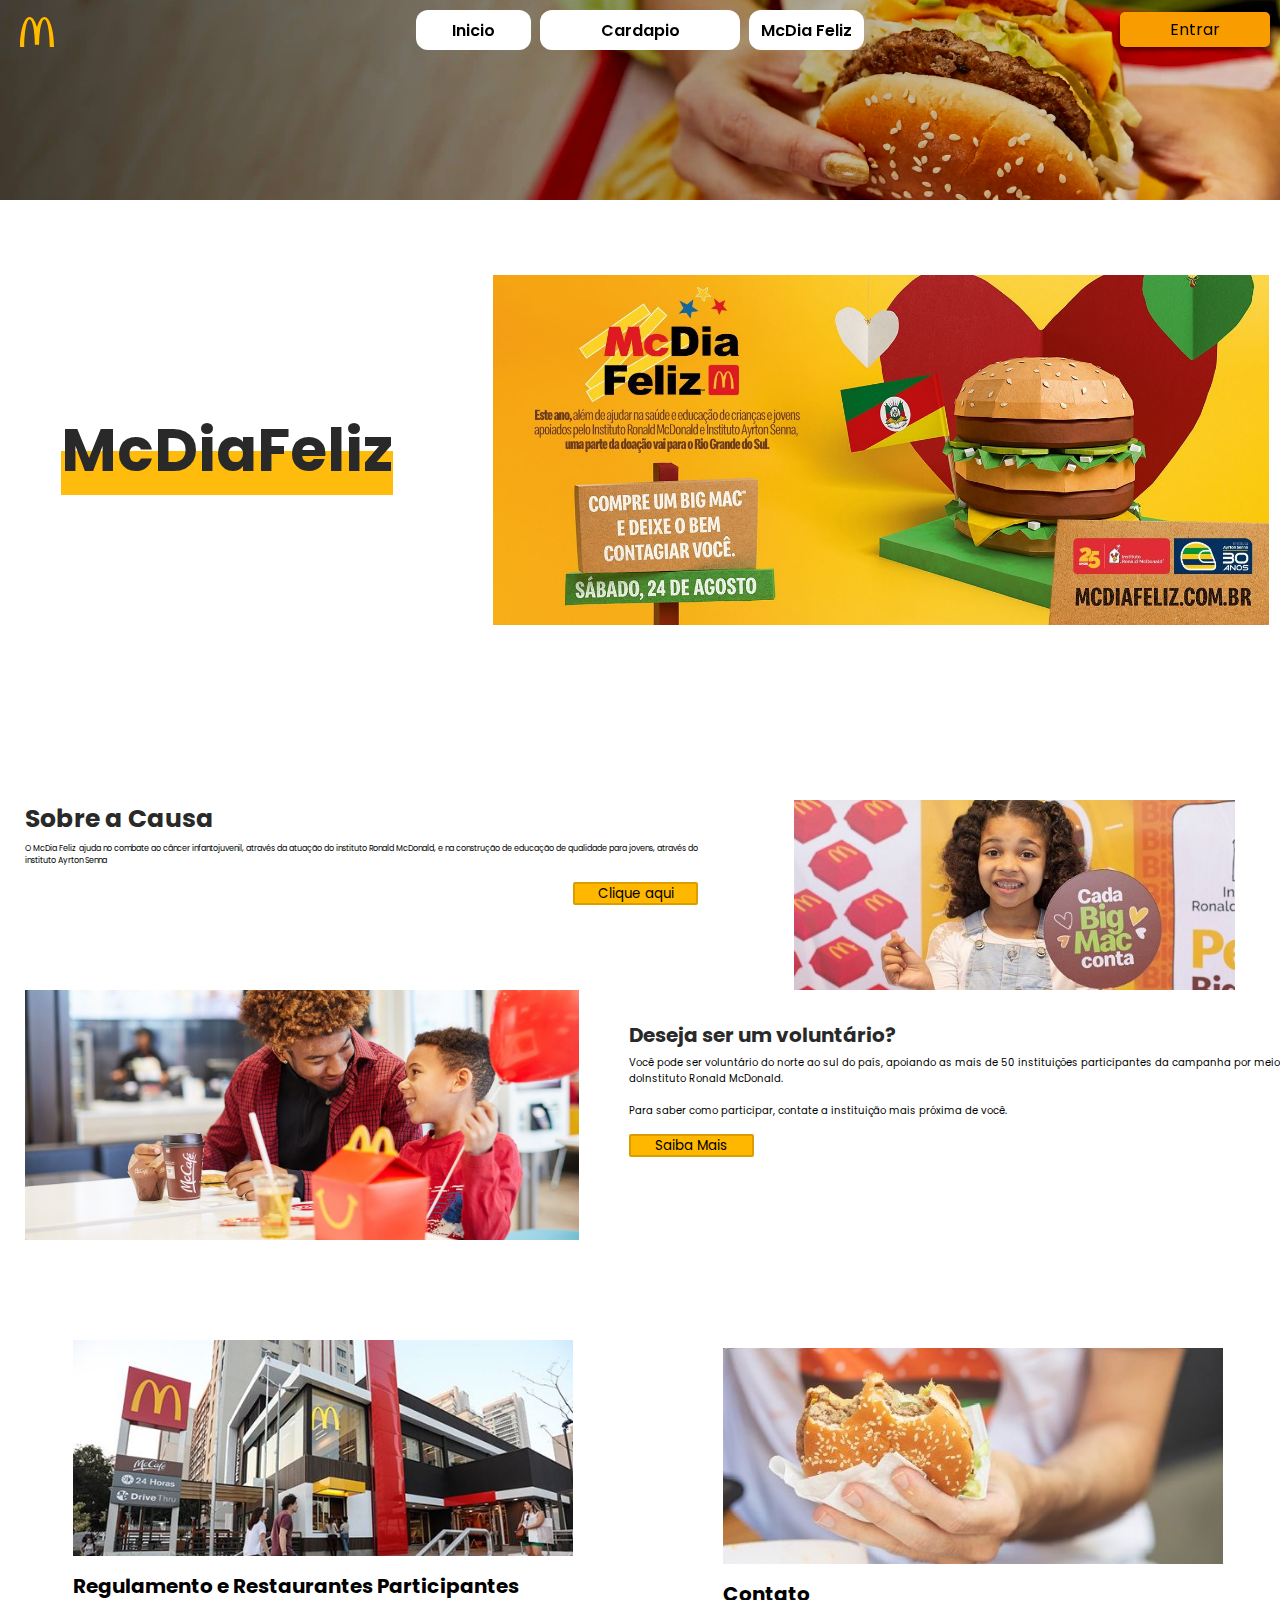
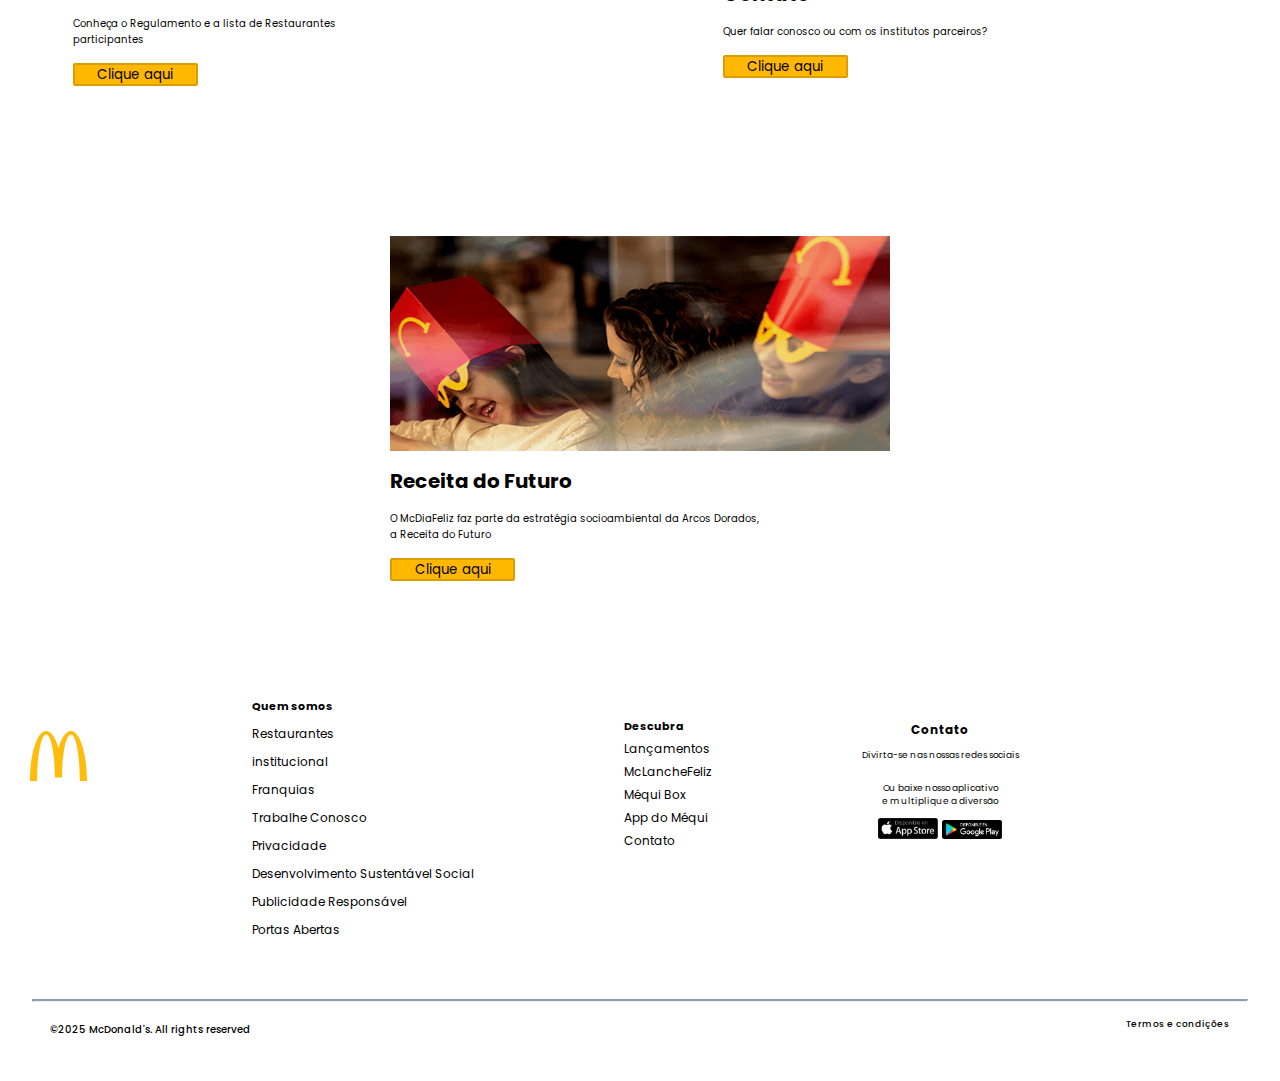
<file: McDiafeliz.html>
<!DOCTYPE html>
<html lang="pt-br">
<head>
    <meta charset="UTF-8">
    <meta name="viewport" content="width=device-width, initial-scale=1.0">
    <title>McDia Feliz</title>
    <link rel="stylesheet" href="css/global.css">
    <link rel="stylesheet" href="css/header.css">
    <link rel="stylesheet" href="css/main.css">
    <link rel="stylesheet" href="css/footer.css">
    <link rel="stylesheet" href="css/media-query.css">
    <link rel="shortcut icon" href="mcdonalds.ico" type="image/x-icon">
</head>
<body>
    <header class="head-mcdayhappy">
        <nav>
            <a href="index.html">Inicio</a>
            <a href="cardapio/Sobremesa.html" class="important-link">Cardapio</a>
            <a href="McDiafeliz.html" class="start-focus">McDia Feliz</a>
        </nav>
            <section class="account">
                <a href="login.html">Entrar</a>
            </section>
            <section class="menu-nav">
                <img src="img/48px_86952f326f.svg" alt="McDonalds-log">
            </section>
    </header>
<main class="main-mcdayhappy">
    <section class="box-marketing">
        <h1>McDiaFeliz</h1>
        <img src="img/McDiaFeliz/banner1.jpg" alt="img-bannnerMarketing1">
    </section>
        <section class="info-McdayHappy">
            <div class="box-info">
                    <h2>Sobre a Causa</h2>
                    <p>O McDia Feliz ajuda no combate ao câncer infantojuvenil, através da atuação do  instituto Ronald McDonald, e na construção de educação de qualidade para jovens, através do <br> instituto Ayrton Senna</p>
                    <button>Clique aqui</button>
                </div>
                <img src="img/McDiaFeliz/banner2.jpg" alt="img-bannerMcDiaFeliz">
        </section>

            <section class="willing-voluntary">
                <img src="img/McDiaFeliz/banner3.jpg" alt="img-bannerMcdiafelizvoluntary">
                <div class="box-info2">
                    <h2>Deseja ser um voluntário?</h2>
                    <p>Você pode ser voluntário do norte ao sul do país, apoiando as mais de 50 instituições participantes da campanha
                    por meio doInstituto Ronald McDonald.
                    <br><br>
                    Para saber como participar, contate a instituição mais próxima de você.</p>
                    <button>Saiba Mais</button>
                </div>
            </section>
            <section class="info-McdayHappy-moba">
                <div class="box-info">
                    <h2>Sobre a Causa</h2>
                    <p>O McDia Feliz ajuda no combate ao câncer infantojuvenil, através da atuação do <br> instituto Ronald McDonald, e na construção de educação de qualidade para jovens, através do <br> instituto Ayrton Senna</p>
                    <button>Clique aqui</button>
                </div>
                    <img src="img/McDiaFeliz/banner2.jpg" alt="img-bannerMcDiaFeliz">
            </section>

            <section class="willing-voluntary-moba">
                <div class="box-info2">
                <h2>Deseja ser um voluntário?</h2>
                <p>Você pode ser voluntário do norte ao sul do país, apoiando as mais de 50 instituições participantes da campanha
                    por meio do Instituto Ronald McDonald.
                    <br>
                    Para saber como participar, contate a instituição mais próxima de você.</p>
                <button>Saiba Mais</button>
                </div>
                <img src="img/McDiaFeliz/banner3.jpg" alt="img-bannerMcdiafelizvoluntary">
            </section>
        <section class="general-information">
           <div class="box-geral1">
                <img src="img/McDiaFeliz/Esquerda_Desk_66ed8e84bf_b04415b941.jpg" alt="">
                <h2>Regulamento e Restaurantes Participantes</h2>
                <p>Conheça o Regulamento e a lista de Restaurantes <br>
                participantes</p>
                <button>Clique aqui</button>
           </div>
           <div class="box-geral2">
                <img src="img/McDiaFeliz/contato.jpg" alt="img-contatobanner">
                <h2>Contato</h2>
                <p>Quer falar conosco ou com os institutos parceiros?</p>
                <button>Clique aqui</button>
           </div>
           <div class="box-geral3">
                <img src="img/McDiaFeliz/receita do futuro.png" alt="img-futurecard">
                <h2>Receita do Futuro</h2>
                <p>O McDiaFeliz faz parte da estratégia socioambiental da Arcos Dorados, <br> a Receita do Futuro</p>
                <button>Clique aqui</button>
           </div> 
        </section>
    </section>
</main>
<footer>
    <img src="img/48px_86952f326f.svg" alt="img">
<div class="info-footer">
         <div class="box1">
             <h2>Quem somos</h2>
                         <a href="#">Restaurantes</a>
                         <a href="#">institucional</a>
                         <a href="#">Franquias</a>
                         <a href="#">Trabalhe Conosco</a>
                         <a href="#">Privacidade</a>
                         <a href="#">Desenvolvimento Sustentável Social</a>
                         <a href="#">Publicidade Responsável</a>
                         <a href="#">Portas Abertas</a>
         </div>
            <div class="box2">
                <h2>Descubra</h2>
                         <a href="#">Lançamentos</a>
                         <a href="#">McLancheFeliz</a>
                         <a href="#">Méqui Box</a>
                         <a href="#">App do Méqui</a>
                         <a href="#">Contato</a>
               
            </div>
            <div class="box3">
                <h2>Contato</h2>
                <p>Divirta-se nas nossas redes sociais</p>
                <div class="items-box3">
                    <i class="fa-brands fa-instagram"></i>
                    <i class="fa-brands fa-facebook"></i>
                    <i class="fa-brands fa-youtube"></i>
                    <i class="fa-brands fa-square-x-twitter"></i>
                </div>
                <p>Ou baixe nosso aplicativo <br> e  multiplique a diversão</p>
                <div class="item-img">
                    <img src="img/app_store_3x_d293084ca1_1e913036d8.webp" alt="img store">
                    <img src="img/disponible_google_play_3x_c977cae3bc_626cd76465.webp" alt="img store">
                </div>
            </div>
</div>
<hr>
<p>©2025 McDonald's. All rights reserved</p>
<div class="links-diret">
    <a href="#">Termos e condições</a>
</div>
</footer>
</body>
</html>
</file>
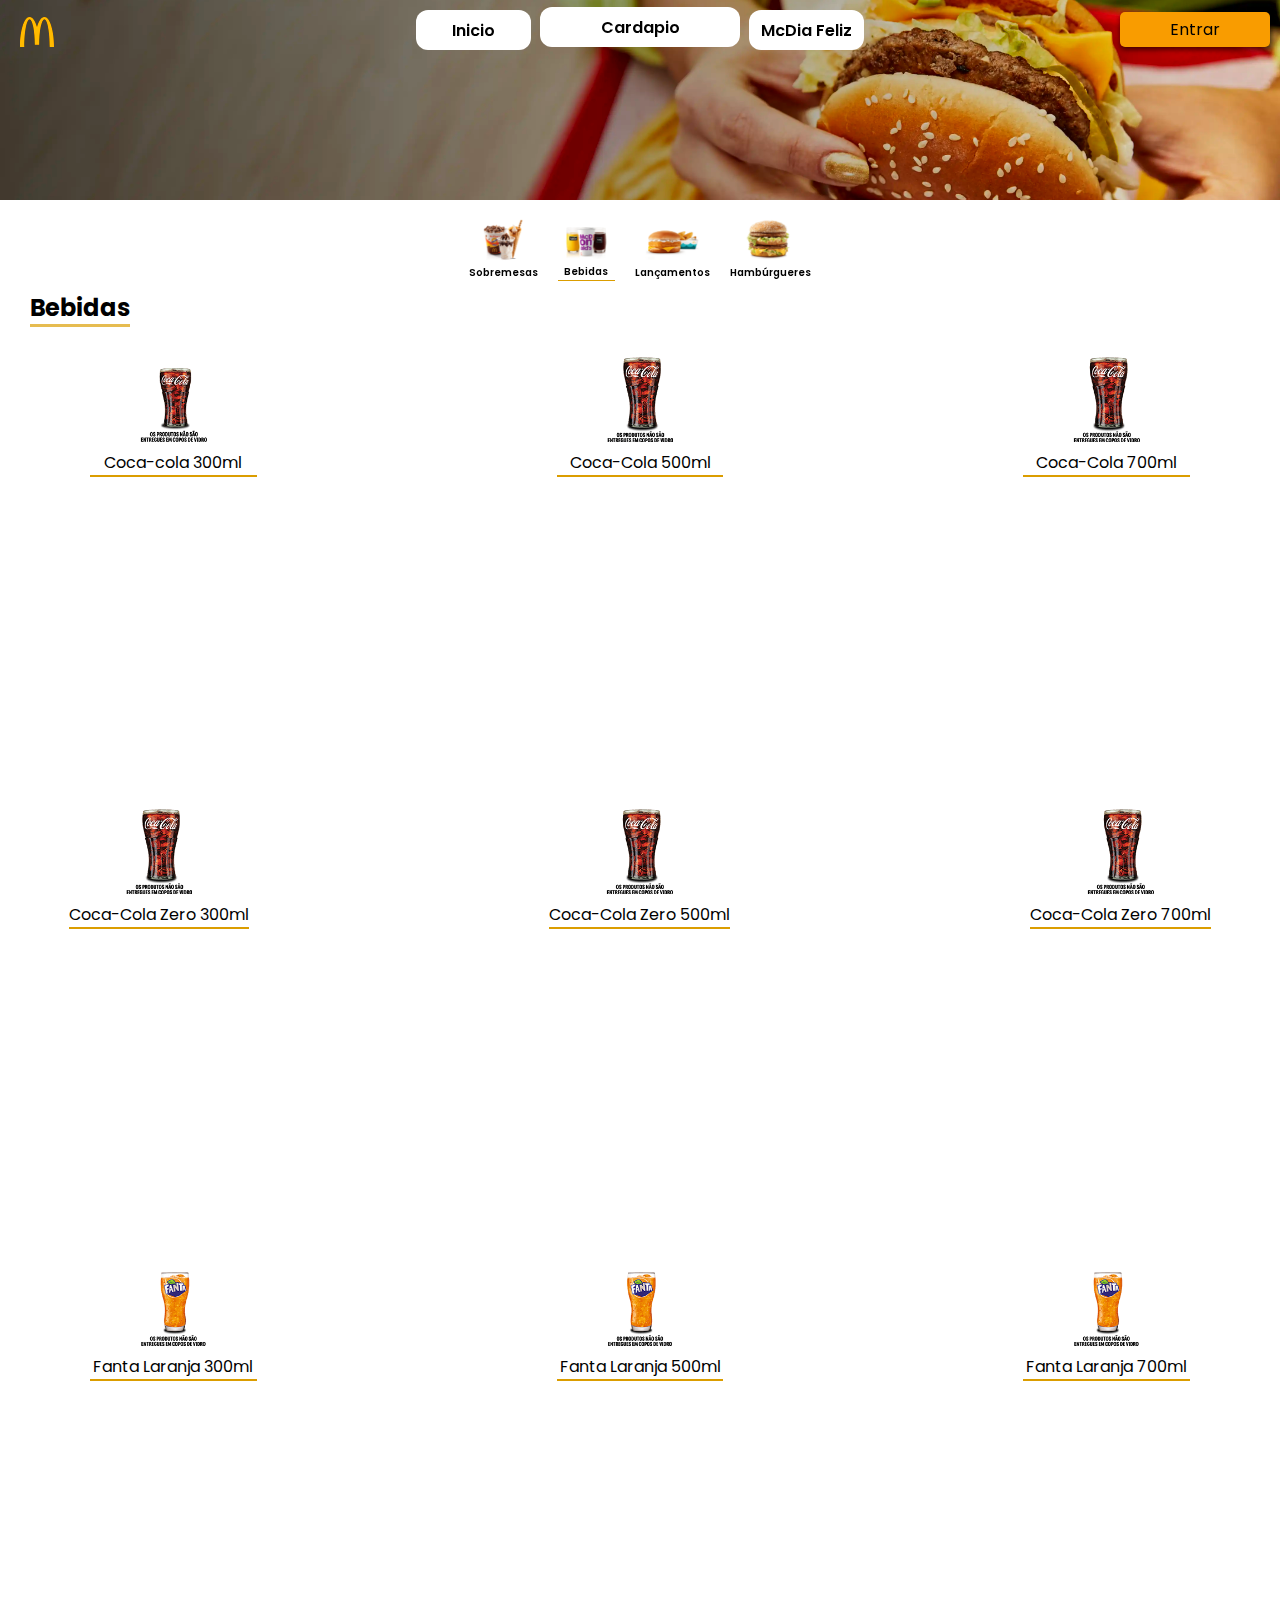
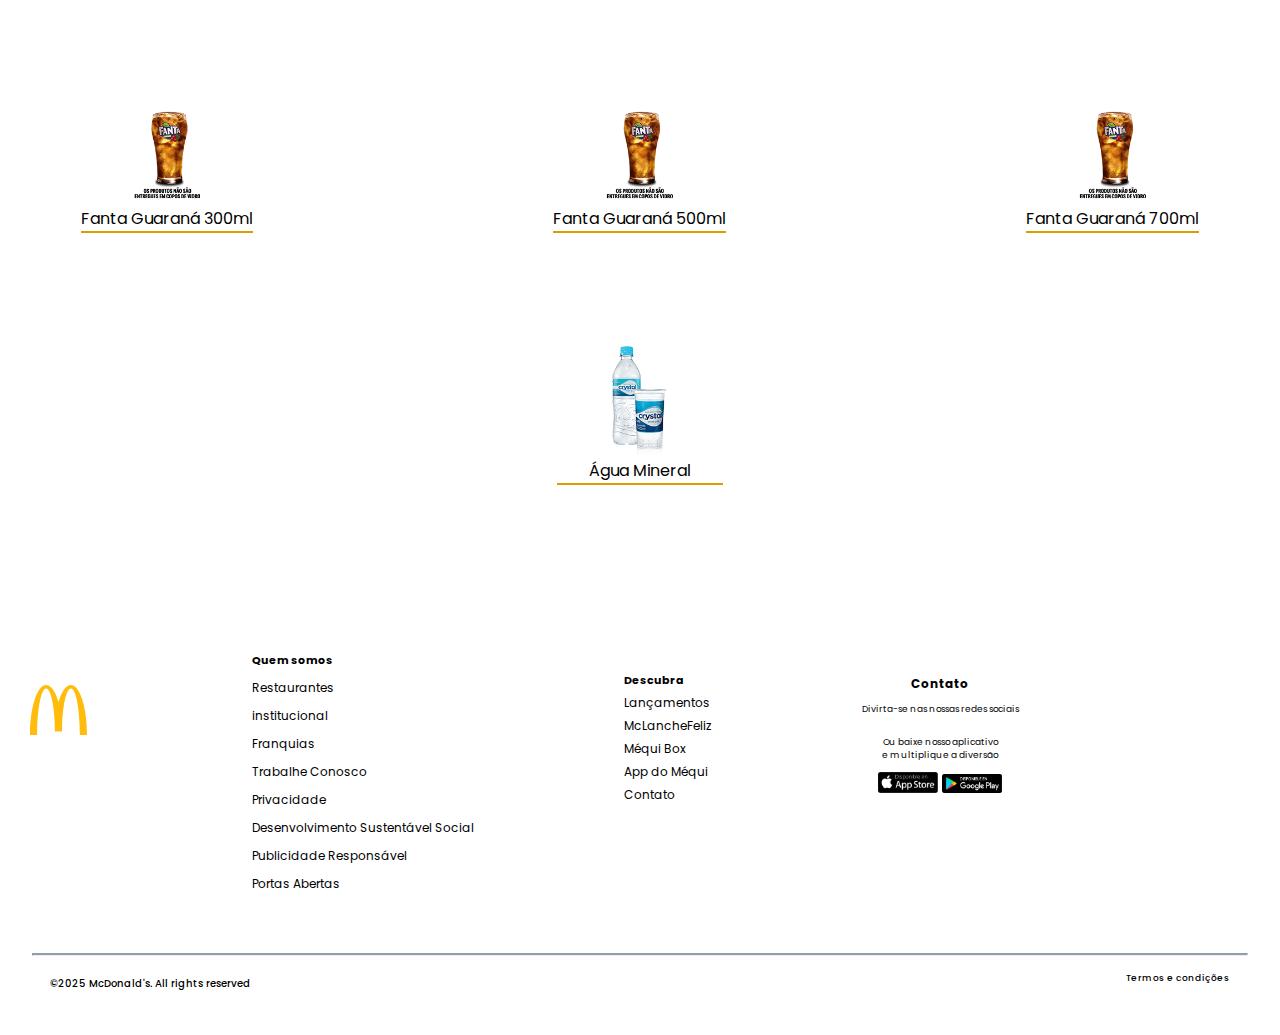
<file: cardapio/bebidas.html>
<!DOCTYPE html>
<html lang="pt-br">
<head>
    <meta charset="UTF-8">
    <meta name="viewport" content="width=device-width, initial-scale=1.0">
    <title>Bebidas</title>
    <link rel="stylesheet" href="../css/global.css">
    <link rel="stylesheet" href="../css/header.css">
    <link rel="stylesheet" href="../css/main.css">
    <link rel="stylesheet" href="../css/footer.css">
    <link rel="stylesheet" href="../css/media-query.css">
    <link rel="shortcut icon" href="../mcdonalds.ico" type="image/x-icon">
</head>
<body>
    <header class="head-cardapio">
        <nav>
            <a href="../index.html">Inicio</a>
            <a href="Sobremesa.html" class="important-link">Cardapio</a>
            <a href="../McDiafeliz.html">McDia Feliz</a>
        </nav>
            <section class="account">
                <a href="../login.html">Entrar</a>
            </section>
            <section class="menu-nav">
                <img src="../img/48px_86952f326f.svg" alt="McDonalds-log">
            </section>
    </header>
        <main class="main-drinks">
                <div class="menu-card">
                    <div class="box-card1">
                        <a href="Sobremesa.html">
                            <img src="../img/cardapio-icon-sobremesa.png" alt="icon-sobremesa">
                        </a>
                        <a href="Sobremesa.html">Sobremesas</a>
                    </div>
                    <div class="box-card2">
                        <a href="bebidas.html">
                            <img src="../img/cardapio-icon-bebidas.png" alt="icon-bebidas">
                        </a>
                        <a href="bebidas.html">Bebidas</a>
                    </div>
                    <div class="box-card3">
                        <a href="lançamentos.html">
                            <img src="../img/cardapio-icon-lançamento.png" alt="Icon-Lançamentos">
                        </a>
                        <a href="lançamentos.html">Lançamentos</a>
                    </div>
                    <div class="box-card4">
                        <a href="Hambúrgueres.html">
                            <img src="../img/cardapio-icon-sanduiches.png" alt="icon-hamburguer">
                        </a>
                        <a href="Hambúrgueres.html">Hambúrgueres</a>
                        </div>
                </div>
        <section>
            <h2>Bebidas</h2>
            <div class="drink-card">
               <div class="box-drinks1">
                <img src="../img/bebidas/Coca-Cola 300ml.png" alt="img-CocaCola300ml">
                <p>Coca-cola 300ml</p>
               </div>
               <div class="box-drinks2">
                <img src="../img/bebidas/Coca-Cola 500ml.png" alt="img-CocaCola500ml">
                <p>Coca-Cola 500ml</p>
               </div>
               <div class="box-drinks3">
                <img src="../img/bebidas/Coca-Cola 700ml.png" alt="img-Cocacola700ml">
                <p>Coca-Cola 700ml</p>
               </div>
               <div class="box-drinks4">
                <img src="../img/bebidas/Coca-Cola Zero 300ml.png" alt="img-CocaColaZero300ml">
                <p>Coca-Cola Zero 300ml</p>
               </div>
               <div class="box-drinks5">
                <img src="../img/bebidas/Coca-Cola Zero 500ml.png" alt="img-CocaColaZero500ml">
                <p>Coca-Cola Zero 500ml</p>
               </div>
               <div class="box-drinks6">
                <img src="../img/bebidas/Coca-Cola Zero 700ml.png" alt="img-CocaColaZero700ml">
                <p>Coca-Cola Zero 700ml</p>
               </div>
               <div class="box-drinks7">
                <img src="../img/bebidas/Fanta Laranja 300ml.png" alt="img-FantaLaranja300ml">
                <p>Fanta Laranja 300ml</p>
               </div>
               <div class="box-drinks8">
                <img src="../img/bebidas/Fanta Laranja 500ml.png" alt="img-FantaLaranja500ml">
                <p>Fanta Laranja 500ml</p>
               </div>
               <div class="box-drinks9">
                <img src="../img/bebidas/Fanta Laranja 700ml.png" alt="img-FantaLaranja700ml">
                <p>Fanta Laranja 700ml</p>
               </div>
               <div class="box-drinks10">
                <img src="../img/bebidas/Fanta Guaraná 300ml.png" alt="img-FantaGuarana300ml">
                <p>Fanta Guaraná 300ml</p>
               </div>
               <div class="box-drinks11">
                <img src="../img/bebidas/Fanta Guaraná 500ml.png" alt="img-FantaGuarana500ml">
                <p>Fanta Guaraná 500ml</p>
               </div>
               <div class="box-drinks12">
                <img src="../img/bebidas/Fanta Guaraná 700ml.png" alt="img-FantaGuarana700ml">
                <p>Fanta Guaraná 700ml</p>
               </div>
               <div class="box-drinks13">
                <img src="../img/bebidas/Água Mineral.png" alt="img-águaMineral">
                <p>Água Mineral</p>
               </div> 
            </div>
        </section> 
</main>
<footer>
    <img src="../img/48px_86952f326f.svg" alt="img">
<div class="info-footer">
         <div class="box1">
             <h2>Quem somos</h2>
                         <a href="#">Restaurantes</a>
                         <a href="#">institucional</a>
                         <a href="#">Franquias</a>
                         <a href="#">Trabalhe Conosco</a>
                         <a href="#">Privacidade</a>
                         <a href="#">Desenvolvimento Sustentável Social</a>
                         <a href="#">Publicidade Responsável</a>
                         <a href="#">Portas Abertas</a>
         </div>
            <div class="box2">
                <h2>Descubra</h2>
                         <a href="#">Lançamentos</a>
                         <a href="#">McLancheFeliz</a>
                         <a href="#">Méqui Box</a>
                         <a href="#">App do Méqui</a>
                         <a href="#">Contato</a>
               
            </div>
            <div class="box3">
                <h2>Contato</h2>
                <p>Divirta-se nas nossas redes sociais</p>
                <div class="items-box3">
                    <i class="fa-brands fa-instagram"></i>
                    <i class="fa-brands fa-facebook"></i>
                    <i class="fa-brands fa-youtube"></i>
                    <i class="fa-brands fa-square-x-twitter"></i>
                </div>
                <p>Ou baixe nosso aplicativo <br> e  multiplique a diversão</p>
                <div class="item-img">
                    <img src="../img/app_store_3x_d293084ca1_1e913036d8.webp" alt="img store">
                    <img src="../img/disponible_google_play_3x_c977cae3bc_626cd76465.webp" alt="img store">
                </div>
            </div>
</div>
<hr>
<p>©2025 McDonald's. All rights reserved</p>
<div class="links-diret">
    <a href="#">Termos e condições</a>
</div>
</footer>
</body>
</html>
</file>
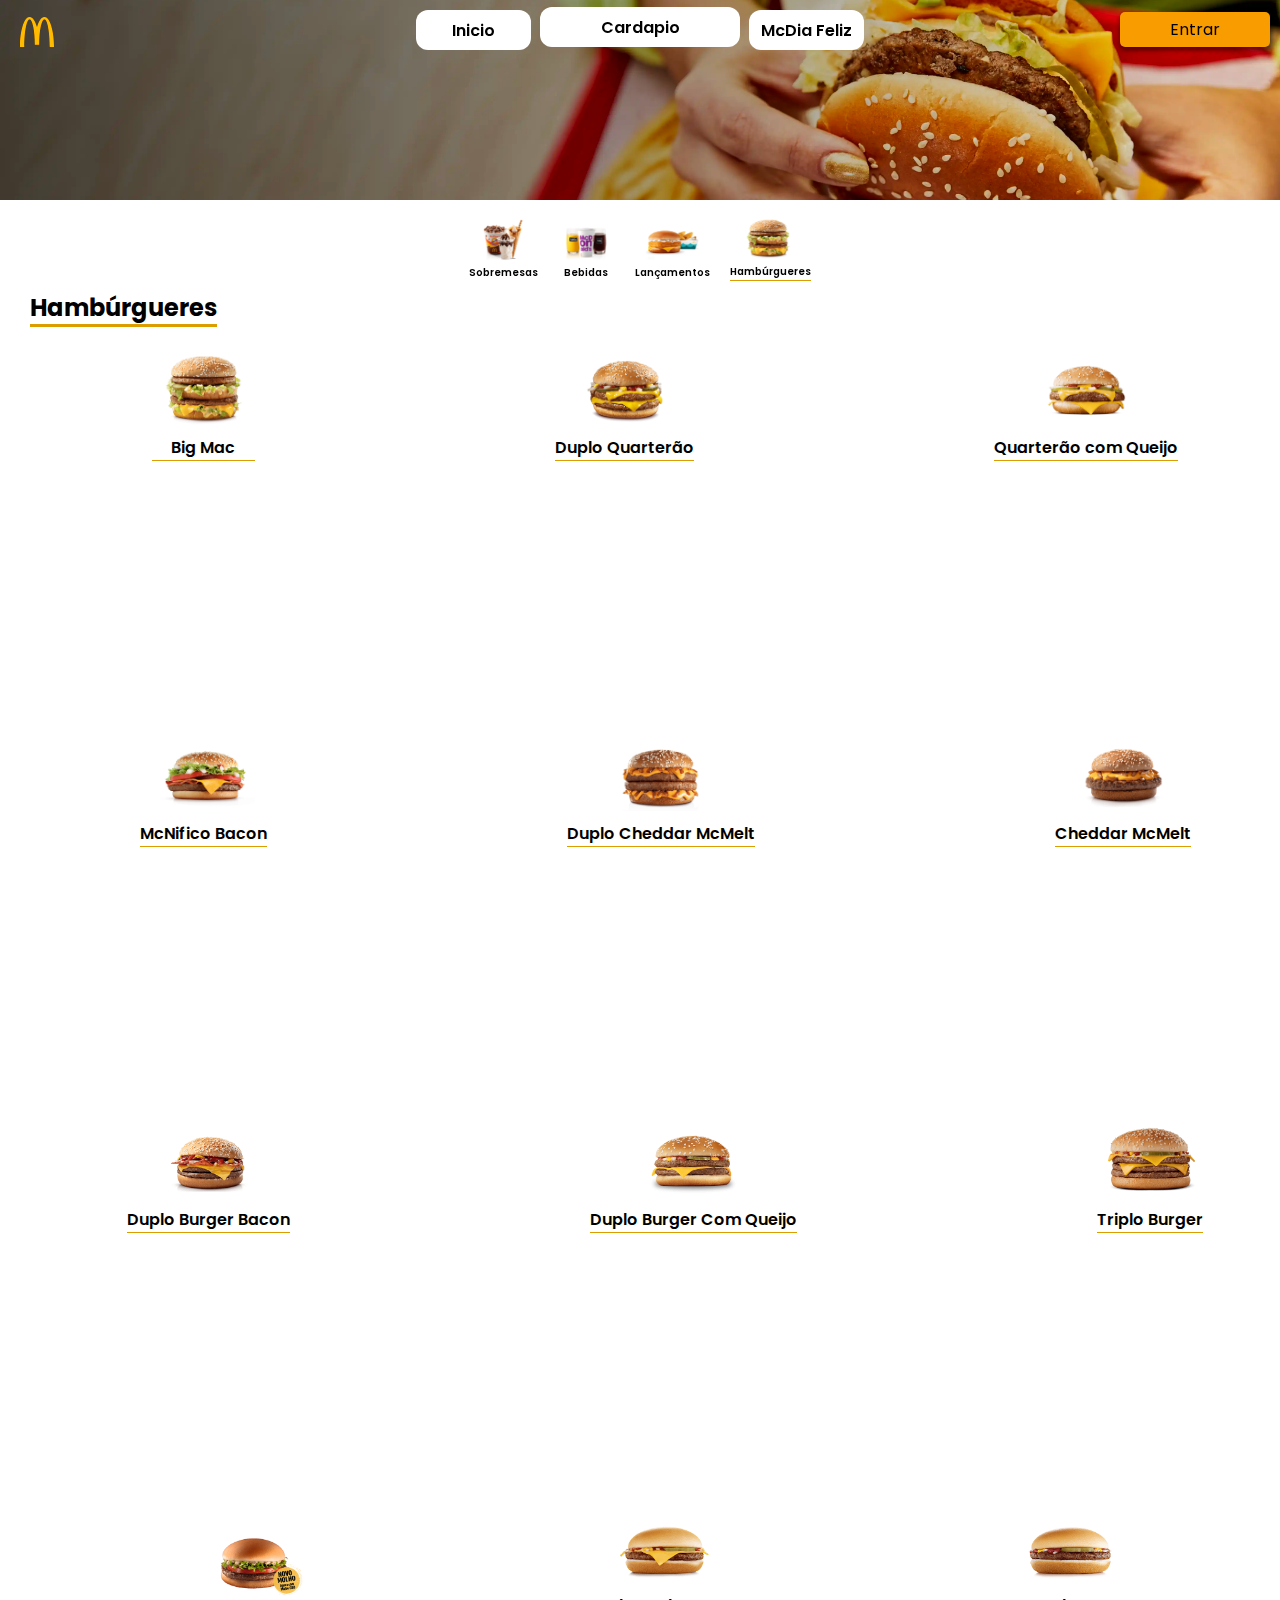
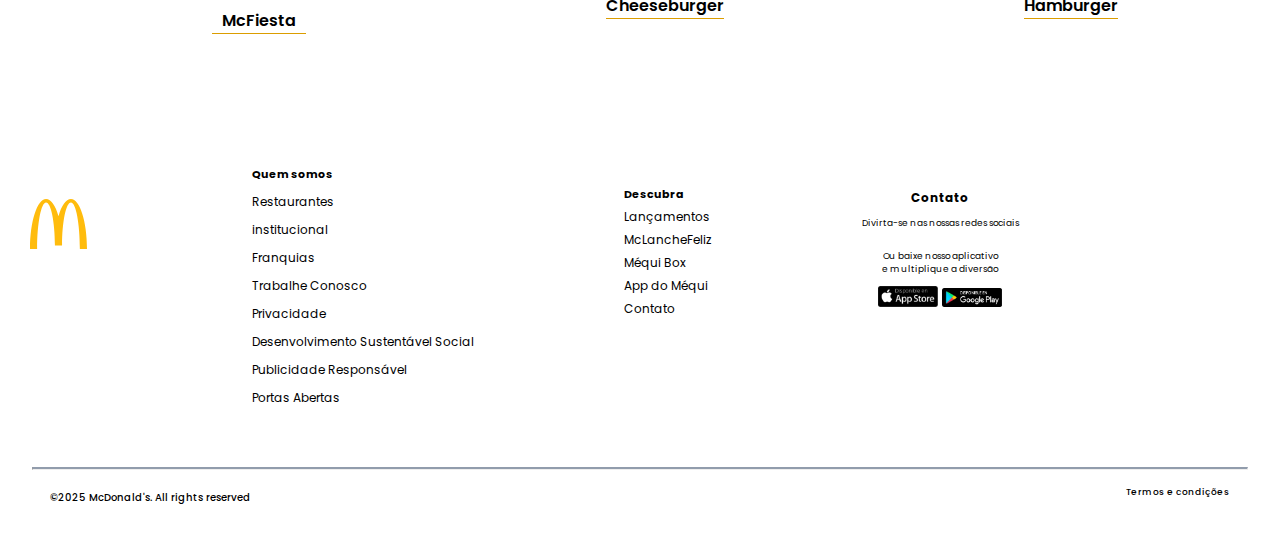
<file: cardapio/Hambúrgueres.html>
<!DOCTYPE html>
<html lang="pt-br">
<head>
    <meta charset="UTF-8">
    <meta name="viewport" content="width=device-width, initial-scale=1.0">
    <title>Sanduiches</title>
    <link rel="stylesheet" href="../css/global.css">
    <link rel="stylesheet" href="../css/header.css">
    <link rel="stylesheet" href="../css/main.css">
    <link rel="stylesheet" href="../css/footer.css">
    <link rel="stylesheet" href="../css/media-query.css">
    <link rel="shortcut icon" href="../mcdonalds.ico" type="image/x-icon">
</head>
<body>
    <header class="head-cardapio">
        <nav>
            <a href="../index.html">Inicio</a>
            <a href="Sobremesa.html" class="important-link">Cardapio</a>
            <a href="../McDiafeliz.html">McDia Feliz</a>
        </nav>
            <section class="account">
                <a href="../login.html">Entrar</a>
            </section>
            <section class="menu-nav">
                <img src="../img/48px_86952f326f.svg" alt="McDonalds-log">
            </section>
    </header>
        <main class="main-burgers">
            <div class="menu-card">
                <div class="box-card1">
                    <a href="Sobremesa.html">
                        <img src="../img/cardapio-icon-sobremesa.png" alt="icon-sobremesa">
                    </a>
                    <a href="Sobremesa.html">Sobremesas</a>
                </div>
                <div class="box-card2">
                    <a href="bebidas.html">
                        <img src="../img/cardapio-icon-bebidas.png" alt="icon-bebidas">
                    </a>
                    <a href="bebidas.html">Bebidas</a>
                </div>
                <div class="box-card3">
                    <a href="lançamentos.html">
                        <img src="../img/cardapio-icon-lançamento.png" alt="Icon-Lançamentos">
                    </a>
                    <a href="lançamentos.html">Lançamentos</a>
                </div>
                <div class="box-card4">
                    <a href="Hambúrgueres.html">
                        <img src="../img/cardapio-icon-sanduiches.png" alt="icon-hamburguer">
                    </a>
                    <a href="Hambúrgueres.html">Hambúrgueres</a>
                    </div>
            </div>
            <section>
                <h2>Hambúrgueres</h2>
                <div class="burgers-card">
                    <div class="box-hamburger1">
                        <img src="../img/Sanduiche/Big Mac.png" alt="img-BigMac">
                        <p>Big Mac</p>
                    </div>
                    <div class="box-hamburger2">
                        <img src="../img/Sanduiche/Duplo Quarterão.png" alt="img-Duplo Quarterão">
                        <p>Duplo Quarterão</p>
                    </div>
                    <div class="box-hamburger3">
                        <img src="../img/Sanduiche/Duplo Quarterão com queijo.png" alt="img-DuploQuarterãoComQueijo">
                        <p>Quarterão com Queijo</p>
                    </div>
                    <div class="box-hamburger4">
                        <img src="../img/Sanduiche/McNífico Bacon.png" alt="img-McNfico Bacon">
                        <p>McNifico Bacon </p>
                    </div>
                    <div class="box-hamburger5">
                        <img src="../img/Sanduiche/Duplo Cheddar McMelt.png" alt="img-DuploCheddarMcMel">
                        <p>Duplo Cheddar McMelt</p>
                    </div>
                    <div class="box-hamburger6">
                        <img src="../img/Sanduiche/Cheddar McMelt.png" alt="img-CheddarMcMelt">
                        <p>Cheddar McMelt</p>
                    </div>
                    <div class="box-hamburger7">
                        <img src="../img/Sanduiche/Duplo Burger Bacon.png" alt="img-DuploBurgerBacon">
                        <p>Duplo Burger Bacon</p>
                    </div>
                    <div class="box-hamburger8">
                        <img src="../img/Sanduiche/Duplo Burger com Queijo.png" alt="img-DuploBurgercomQueijo">
                        <p>Duplo Burger Com Queijo</p>
                    </div>
                    <div class="box-hamburger9">
                        <img src="../img/Sanduiche/Triplo Burger.png" alt="img-TriploBurger">
                        <p>Triplo Burger</p>
                    </div>
                    <div class="box-hamburger10">
                        <img src="../img/Sanduiche/McFiesta.png" alt="img-McFiesta">
                        <p>McFiesta</p>
                    </div>
                    <div class="box-hamburger11">
                        <img src="../img/Sanduiche/Cheeseburger.png" alt="img-Cheeseburger">
                        <p>Cheeseburger</p>
                    </div>
                    <div class="box-hamburger12">
                        <img src="../img/Sanduiche/Hamburger.png" alt="img-Hamburger">
                        <p>Hamburger</p>
                    </div>
                </div>
            </section>
        </main>
        <footer>
            <img src="../img/48px_86952f326f.svg" alt="img">
        <div class="info-footer">
                 <div class="box1">
                     <h2>Quem somos</h2>
                                 <a href="#">Restaurantes</a>
                                 <a href="#">institucional</a>
                                 <a href="#">Franquias</a>
                                 <a href="#">Trabalhe Conosco</a>
                                 <a href="#">Privacidade</a>
                                 <a href="#">Desenvolvimento Sustentável Social</a>
                                 <a href="#">Publicidade Responsável</a>
                                 <a href="#">Portas Abertas</a>
                 </div>
                    <div class="box2">
                        <h2>Descubra</h2>
                                 <a href="#">Lançamentos</a>
                                 <a href="#">McLancheFeliz</a>
                                 <a href="#">Méqui Box</a>
                                 <a href="#">App do Méqui</a>
                                 <a href="#">Contato</a>
                       
                    </div>
                    <div class="box3">
                        <h2>Contato</h2>
                        <p>Divirta-se nas nossas redes sociais</p>
                        <div class="items-box3">
                            <i class="fa-brands fa-instagram"></i>
                            <i class="fa-brands fa-facebook"></i>
                            <i class="fa-brands fa-youtube"></i>
                            <i class="fa-brands fa-square-x-twitter"></i>
                        </div>
                        <p>Ou baixe nosso aplicativo <br> e  multiplique a diversão</p>
                        <div class="item-img">
                            <img src="../img/app_store_3x_d293084ca1_1e913036d8.webp" alt="img store">
                            <img src="../img/disponible_google_play_3x_c977cae3bc_626cd76465.webp" alt="img store">
                        </div>
                    </div>
        </div>
        <hr>
        <p>©2025 McDonald's. All rights reserved</p>
        <div class="links-diret">
            <a href="#">Termos e condições</a>
        </div>
</footer>
</body>
</html>
</file>
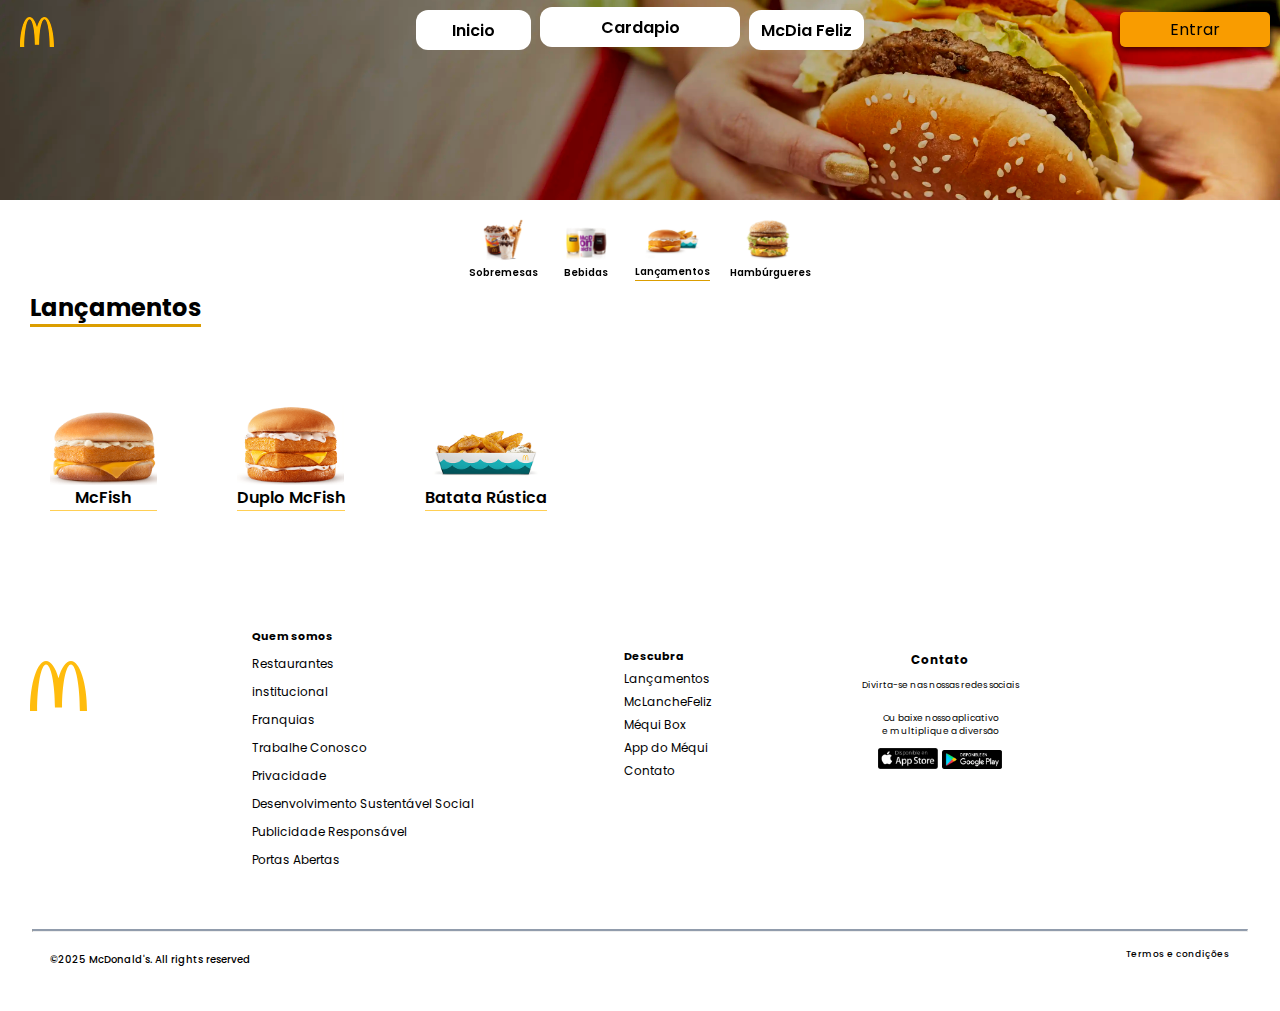
<file: cardapio/lançamentos.html>
<!DOCTYPE html>
<html lang="pt-br">
<head>
    <meta charset="UTF-8">
    <meta name="viewport" content="width=device-width, initial-scale=1.0">
    <title>lançamentos</title>
    <link rel="stylesheet" href="../css/global.css">
    <link rel="stylesheet" href="../css/header.css">
    <link rel="stylesheet" href="../css/main.css">
    <link rel="stylesheet" href="../css/footer.css">
    <link rel="stylesheet" href="../css/media-query.css">
    <link rel="shortcut icon" href="../mcdonalds.ico" type="image/x-icon">
</head>
<body>
    <header class="head-cardapio">
        <nav>
            <a href="../index.html">Inicio</a>
            <a href="Sobremesa.html" class="important-link">Cardapio</a>
            <a href="../McDiafeliz.html">McDia Feliz</a>
        </nav>
            <section class="account">
                <a href="../login.html">Entrar</a>
            </section>
            <section class="menu-nav">
                <img src="../img/48px_86952f326f.svg" alt="McDonalds-log">
            </section>
    </header>
    <main class="main-releases">
        <div class="menu-card">
            <div class="box-card1">
                <a href="Sobremesa.html">
                    <img src="../img/cardapio-icon-sobremesa.png" alt="icon-sobremesa">
                </a>
                <a href="Sobremesa.html">Sobremesas</a>
            </div>
            <div class="box-card2">
                <a href="bebidas.html">
                    <img src="../img/cardapio-icon-bebidas.png" alt="icon-bebidas">
                </a>
                <a href="bebidas.html">Bebidas</a>
            </div>
            <div class="box-card3">
                <a href="lançamentos.html">
                    <img src="../img/cardapio-icon-lançamento.png" alt="Icon-Lançamentos">
                </a>
                <a href="lançamentos.html">Lançamentos</a>
            </div>
            <div class="box-card4">
                <a href="Hambúrgueres.html">
                    <img src="../img/cardapio-icon-sanduiches.png" alt="icon-hamburguer">
                </a>
                <a href="Hambúrgueres.html">Hambúrgueres</a>
                </div>
        </div>
        <section>
            <h2>Lançamentos</h2>
            <div class="releases-card">
                <div class="box-releases1">
                    <img src="../img/Lançamentos/McFish.png" alt="img-Mcfish">
                    <p>McFish</p>
                </div>
                <div class="box-releases2">
                    <img src="../img/Lançamentos/Duplo McFish.png" alt="img-DuploMcFish">
                    <p>Duplo McFish</p>
                </div>
                <div class="box-releases3">
                    <img src="../img/Lançamentos/Batata Rústica.png" alt="img-BatataRústica">
                    <p>Batata Rústica</p>
                </div>               
            </div>  
        </section>      
    </main>
    <footer>
        <img src="../img/48px_86952f326f.svg" alt="img">
    <div class="info-footer">
             <div class="box1">
                 <h2>Quem somos</h2>
                             <a href="#">Restaurantes</a>
                             <a href="#">institucional</a>
                             <a href="#">Franquias</a>
                             <a href="#">Trabalhe Conosco</a>
                             <a href="#">Privacidade</a>
                             <a href="#">Desenvolvimento Sustentável Social</a>
                             <a href="#">Publicidade Responsável</a>
                             <a href="#">Portas Abertas</a>
             </div>
                <div class="box2">
                    <h2>Descubra</h2>
                             <a href="#">Lançamentos</a>
                             <a href="#">McLancheFeliz</a>
                             <a href="#">Méqui Box</a>
                             <a href="#">App do Méqui</a>
                             <a href="#">Contato</a>
                   
                </div>
                <div class="box3">
                    <h2>Contato</h2>
                    <p>Divirta-se nas nossas redes sociais</p>
                    <div class="items-box3">
                        <i class="fa-brands fa-instagram"></i>
                        <i class="fa-brands fa-facebook"></i>
                        <i class="fa-brands fa-youtube"></i>
                        <i class="fa-brands fa-square-x-twitter"></i>
                    </div>
                    <p>Ou baixe nosso aplicativo <br> e  multiplique a diversão</p>
                    <div class="item-img">
                        <img src="../img/app_store_3x_d293084ca1_1e913036d8.webp" alt="img store">
                        <img src="../img/disponible_google_play_3x_c977cae3bc_626cd76465.webp" alt="img store">
                    </div>
                </div>
    </div>
    <hr>
    <p>©2025 McDonald's. All rights reserved</p>
    <div class="links-diret">
        <a href="#">Termos e condições</a>
    </div>
</footer>
</body>
</html>
</file>
<file: css/global.css>
@charset "UTF-8";
@import url('https://fonts.googleapis.com/css2?family=Cabin:ital,wght@0,400..700;1,400..700&family=Poppins:ital,wght@0,100;0,200;0,300;0,400;0,500;0,600;0,700;0,800;0,900;1,100;1,200;1,300;1,400;1,500;1,600;1,700;1,800;1,900&display=swap');
* {
    padding: 0px;
    margin: 0px;
    box-sizing: border-box;
    font-family: "Poppins", sans-serif;
}
</file>
<file: css/header.css>
/*Header Home-page*/

header {
    background-image: url(../img/background_image_3x_f1be2c8513.jpg);
    filter: saturate(1.5);
    background-repeat: no-repeat;
    background-size: cover;
    background-position: center;
    height: 500px;
}
header > nav {
    display: flex;
    flex-flow: row nowrap;
    justify-content: center;
    align-items: center;
    gap: 9px;
}
header > nav > a {
    display: flex;
    flex-flow: row nowrap;
    align-items: center;
    justify-content: center;
    text-decoration: none;
    color:#000;
    background-color: white;
    border-radius: 12px;
    width:115px;
    height: 40px;
    margin-top: 10px;
    font-weight: 600;
}
header > nav > a.important-link {
    width: 200px;
}
header > nav > a.start-focus {
    background-color: #db9d00;
    transition: background-color 1.5s;
}
header > nav:hover > a.start-focus {
    background-color: white;
    transition: ease-in-out 0.5s;
}
header > nav > a:hover {
        background-color: #db9d00;
        transform: translateY(-1px); 
        transition: transform 0.2s, background-color 0.50s;
}
header > .account {
    display: flex;
    flex-flow: row nowrap;
    justify-content: end;
    margin-top: -38px;
}
header > .account > a {
    display: flex;
    flex-flow: row nowrap;
    justify-content: center;
    align-items: center;
    box-shadow: 1px 2px 5px 1px rgba(0, 0, 0, 0.589);
    text-decoration: none;
    margin-right: 10px;
    background-color: #db9d00;
    height: 35px;
    width: 150px;
    text-align: center;
    color: #000;
    border-radius: 5px;
}
header > .account > a:hover {
    background-color: #ffb700;
}
header > .menu-nav {
    display: flex;
    flex-flow: row nowrap;
    justify-content: start;
    gap: 5px;
    font-size: 31px;
    color: white;
    font-weight: lighter;
    gap: 15px;
    margin-left:20px;
    margin-top:-30px;
}
header > .menu-nav > img {
    height: 30px;
}
header > .options-ask {
    display: flex;
    flex-flow: column wrap;
    align-items: start;
    gap: 2px;
    transform: translateY(100px);
    margin-left: 60px;
}
header > .options-ask > h1 {
    font-size: 30px;
    color: white;
    font-weight: bolder;
}
header > .options-ask > .button-ask {
    display: flex;
    flex-flow: row nowrap;
    perspective: 500px;
}
header > .options-ask > .button-ask > div.button1,
header > .options-ask > .button-ask > div.button2 {
    display: flex;
    flex-flow: row nowrap;
    justify-content: center;
    align-items: center;
    margin-right: -12px;
    transition: transform 0.9s;
}
header > .options-ask > .button-ask > div.button1 > img,
header > .options-ask > .button-ask > div.button2 > img {
    transform: translateX(35px);
    height: 15px;
}
header > .options-ask > .button-ask button {
    height: 25px;
    width: 140px;
    border-radius: 5px;
    border: none;
    font-weight: 550;
    cursor: pointer;
}
header > .options-ask > .button-ask > .button1:hover,
header > .options-ask > .button-ask > .button2:hover {
    transform: translateZ(20px);
    transition: transform 0.5s;
}

    /*Header Cardapio*/

.head-cardapio {
    height: 200px;
    background-size: cover;
}

.head-cardapio > nav > a.important-link {
    width: 200px;
    background-color: #db9d00;
    transition: background-color 1.5s;
    transform: translateY(-3px);
}
.head-cardapio > nav:hover > a.important-link {
    width: 200px;
    background-color: #fff;
    transition: ease-in-out 0.5s;
}
/*Header for McDayFeliz*/

.head-mcdayhappy {
    height: 200px;
}
</file>
<file: css/main.css>
/* Main Home-page*/
main > .container {
    display: flex;
    flex-flow: row wrap;
    justify-content: center;
    align-items: center;
    gap: 30px;
}
main > .container > .caixa1 > img,
main > .container > .caixa2 > img,
main > .container > .caixa3 > img {
    width: auto;
    height: 300px;
}
main > .container > .caixa1,
main > .container > .caixa2,
main > .container > .caixa3 {
    display: flex;
    flex-flow: column nowrap;
    align-items: center;
}
main > .container > .caixa1 > p,
main > .container > .caixa2 > p,
main > .container > .caixa3 > p {
    font-weight: bold;
    font-size: 15px;
    margin-top: 40px;

}
main > .header-marketing-box {
    display: flex;
    flex-flow: row nowrap;
    justify-content: start;
    align-items: center;
    height: 500px;
    background-image: url(../img/featured_Tile_Desktop_e086fa9a29.jpg);
    background-repeat: no-repeat;
    filter: saturate(1.2);
    background-position: center right;

}
main > .header-marketing-box > h1 {
    text-align: justify;
    font-size: 40px;
    font-weight: bolder;
    margin-left: 200px;
    color: #292929;
}
main > .Marketing-box {
    display: flex;
    flex-flow: row nowrap;
    margin-top: -102px;
    overflow: hidden;
}

main > .Marketing-box > img {
    height: 300px;
    flex: 1;
    filter: saturate(1.2);
    max-width: 100%;
}
main  .Mc-Mobile {
    display: flex row;
    justify-content: center;
    align-items: center;
}
main  .Mc-Mobile > img {
    width: auto;
    height: 400px;
    margin-top: 20px;
}
.register-lembret  {
    background-color: #ffb700;
    padding: 15px;
    display: flex;
    flex-flow: column nowrap;
    justify-content: start;
    gap: 2px;
    height: 80px;
}
.register-lembret > .buttom-re{
    display: flex;
    flex-flow: row nowrap;
    justify-content: end;
    align-items: center;
    height: 30px;
    width: auto;
    margin-top: -30px;
    margin-right: 20px;
}
.register-lembret > .buttom-re > a p {
    display: flex;
    flex-flow: row nowrap;
    justify-content: center;
    align-items: center;
    background-color: #db9d00;
    height: 30px;
    color: #000;
    border-radius: 5px;
    width: 130px;
    box-shadow: 1px 2px 5px 1px rgba(0, 0, 0, 0.589);
}
.register-lembret > .buttom-re > a {
    text-decoration: none;
}
.register-lembret > .buttom-re > a p:hover {
    background-color: #ffcb4742;
}
/*Main Cardapio*/
main > .menu-card {
    height: 80px;
    display: flex;
    flex-flow: row nowrap;
    justify-content: center;
    align-items: center;
    gap: 20px;
    margin-top: 10px;
    perspective:1000px;
}
main > .menu-card > .box-card1,
main > .menu-card > .box-card2,
main > .menu-card > .box-card3,
main > .menu-card > .box-card4 {
    display: flex;
    flex-flow: column nowrap;
    justify-content: center;
    align-items: center;
    transition: transform 0.5s ease;
}
main > .menu-card > .box-card1 {
    border-bottom: 2.5px solid #db9d00;
    border-top:none;
    border-left:none;
    border-right:none;
}
main > .menu-card:hover > .box-card1 {
    border: none;
    transition: border 0.5s ease-in-out;
} 
main > .menu-card > .box-card1 > a img,
main > .menu-card > .box-card2 > a img,
main > .menu-card > .box-card3 > a img,
main > .menu-card > .box-card4 > a img {
    height: 40px;
    width: auto;
}
main > .menu-card > .box-card1 > a,
main > .menu-card > .box-card2 > a,
main > .menu-card > .box-card3 > a,
main > .menu-card > .box-card4 > a {
    text-decoration: none;
    color: #000;
    font-size: 10px;
    font-weight:530;
    transform: translateZ(0);
    backface-visibility: hidden;
    text-rendering: optimizeLegibility
}
main > .menu-card > .box-card1:hover,
main > .menu-card > .box-card2:hover,
main > .menu-card > .box-card3:hover,
main > .menu-card > .box-card4:hover {
    transform: translateZ(25px);
    backface-visibility: hidden;
    text-rendering: optimizeLegibility;
    border-bottom: 2px solid #db9d00;
}
main > section > h2 {
    display: inline;
    border-bottom: 3px solid #db9d00;
    margin-left: 30px;
    margin-top: 30px;
}
main > section > .dessert-card {
    display: flex;
    flex-flow: row wrap;
    justify-content: center;
    align-items: center;
    gap: 200px;
    perspective: 500px;
    margin-top: 50px;
}
main > section > .dessert-card > .box-dessert1,
main > section > .dessert-card > .box-dessert2,
main > section > .dessert-card > .box-dessert3,
main > section > .dessert-card > .box-dessert4,
main > section > .dessert-card > .box-dessert5,
main > section > .dessert-card > .box-dessert6,
main > section > .dessert-card > .box-dessert7,
main > section > .dessert-card > .box-dessert8,
main > section > .dessert-card > .box-dessert9,
main > section > .dessert-card > .box-dessert10,
main > section > .dessert-card > .box-dessert11,
main > section > .dessert-card > .box-dessert12,
main > section > .dessert-card > .box-dessert13,
main > section > .dessert-card > .box-dessert14,
main > section > .dessert-card > .box-dessert15,
main > section > .dessert-card > .box-dessert16,
main > section > .dessert-card > .box-dessert17,
main > section > .dessert-card > .box-dessert18,
main > section > .dessert-card > .box-dessert19,
main > section > .dessert-card > .box-dessert20,
main > section > .dessert-card > .box-dessert21,
main > section > .dessert-card > .box-dessert22,
main > section > .dessert-card > .box-dessert23 {
    display: flex;
    flex-flow: column nowrap;
    justify-content: center;
    align-items: center;
    gap: 30px;
    max-width: 500px;
    border-bottom: 1px solid #ffb700;
    transition: transform 0.5s;
}
main > section > .dessert-card > .box-dessert1 > img,
main > section > .dessert-card > .box-dessert2 > img,
main > section > .dessert-card > .box-dessert3 > img,
main > section > .dessert-card > .box-dessert4 > img,
main > section > .dessert-card > .box-dessert5 > img,
main > section > .dessert-card > .box-dessert6 > img,
main > section > .dessert-card > .box-dessert7 > img,
main > section > .dessert-card > .box-dessert8 > img,
main > section > .dessert-card > .box-dessert9 > img,
main > section > .dessert-card > .box-dessert10 > img,
main > section > .dessert-card > .box-dessert11 > img,
main > section > .dessert-card > .box-dessert12 > img,
main > section > .dessert-card > .box-dessert13 > img,
main > section > .dessert-card > .box-dessert14 > img,
main > section > .dessert-card > .box-dessert15 > img,
main > section > .dessert-card > .box-dessert16 > img,
main > section > .dessert-card > .box-dessert17 > img,
main > section > .dessert-card > .box-dessert18 > img,
main > section > .dessert-card > .box-dessert19 > img,
main > section > .dessert-card > .box-dessert20 > img,
main > section > .dessert-card > .box-dessert21 > img,
main > section > .dessert-card > .box-dessert22 > img,
main > section > .dessert-card > .box-dessert23 > img {
    height: 105px;
    width: auto;

}
main > section > .dessert-card > .box-dessert1 > p,
main > section > .dessert-card > .box-dessert2 > p,
main > section > .dessert-card > .box-dessert3 > p,
main > section > .dessert-card > .box-dessert4 > p,
main > section > .dessert-card > .box-dessert5 > p,
main > section > .dessert-card > .box-dessert6 > p,
main > section > .dessert-card > .box-dessert7 > p,
main > section > .dessert-card > .box-dessert8 > p,
main > section > .dessert-card > .box-dessert9 > p,
main > section > .dessert-card > .box-dessert10 > p,
main > section > .dessert-card > .box-dessert11 > p,
main > section > .dessert-card > .box-dessert12 > p,
main > section > .dessert-card > .box-dessert13 > p,
main > section > .dessert-card > .box-dessert14 > p,
main > section > .dessert-card > .box-dessert15 > p,
main > section > .dessert-card > .box-dessert16 > p,
main > section > .dessert-card > .box-dessert17 > p,
main > section > .dessert-card > .box-dessert18 > p,
main > section > .dessert-card > .box-dessert19 > p,
main > section > .dessert-card > .box-dessert20 > p,
main > section > .dessert-card > .box-dessert21 > p,
main > section > .dessert-card > .box-dessert22 > p,
main > section > .dessert-card > .box-dessert23 > p {
    font-size: 9px;
    font-weight: bold;
}
main > section > .dessert-card > .box-dessert1:hover,
main > section > .dessert-card > .box-dessert2:hover,
main > section > .dessert-card > .box-dessert3:hover,
main > section > .dessert-card > .box-dessert4:hover,
main > section > .dessert-card > .box-dessert5:hover,
main > section > .dessert-card > .box-dessert6:hover,
main > section > .dessert-card > .box-dessert7:hover,
main > section > .dessert-card > .box-dessert8:hover,
main > section > .dessert-card > .box-dessert9:hover,
main > section > .dessert-card > .box-dessert10:hover,
main > section > .dessert-card > .box-dessert11:hover,
main > section > .dessert-card > .box-dessert12:hover,
main > section > .dessert-card > .box-dessert13:hover,
main > section > .dessert-card > .box-dessert14:hover,
main > section > .dessert-card > .box-dessert15:hover,
main > section > .dessert-card > .box-dessert16:hover,
main > section > .dessert-card > .box-dessert17:hover,
main > section > .dessert-card > .box-dessert18:hover,
main > section > .dessert-card > .box-dessert19:hover,
main > section > .dessert-card > .box-dessert20:hover,
main > section > .dessert-card > .box-dessert21:hover,
main > section > .dessert-card > .box-dessert22:hover,
main > section > .dessert-card > .box-dessert23:hover {
    transform: translateZ(8px);
    transition: transform 0.5s;
}


/* Main for Bebidas(Cardapio) */ 
.main-drinks >  .menu-card > .box-card1 {
    border: none;
}
.main-drinks > .menu-card > .box-card2 {
    border-right: none;
    border-left: none;
    border-top: none;
    border-bottom: 1px solid #db9d00;
    transition: 2.5s border;
}
.main-drinks > .menu-card:hover > .box-card2 {
    border: none;
}
.main-drinks > section > h2 {
    display: inline;
    margin-left: 30px;
    border-bottom: 3px solid #db9d00af;
}
.main-drinks > section > .drink-card {
    display: flex;
    flex-flow: row wrap;
    gap: 300px;
    justify-content: center;
    align-items: center;
    perspective: 500px;
}
.main-drinks > section > .drink-card > .box-drinks1,
.main-drinks > section > .drink-card > .box-drinks2,
.main-drinks > section > .drink-card > .box-drinks3,
.main-drinks > section > .drink-card > .box-drinks4,
.main-drinks > section > .drink-card > .box-drinks5,
.main-drinks > section > .drink-card > .box-drinks6,
.main-drinks > section > .drink-card > .box-drinks7,
.main-drinks > section > .drink-card > .box-drinks8,
.main-drinks > section > .drink-card > .box-drinks9,
.main-drinks > section > .drink-card > .box-drinks10,
.main-drinks > section > .drink-card > .box-drinks11,
.main-drinks > section > .drink-card > .box-drinks12,
.main-drinks > section > .drink-card > .box-drinks13 {
    display: flex;
    flex-flow: column nowrap;
    justify-content: center;
    align-items: center;
    border-left: none;
    border-right: none;
    border-top: none;
    border-bottom: 2px solid #db9d00;
    transition: transform 0.7s ease;
}
.main-drinks > section > .drink-card > .box-drinks1:hover,
.main-drinks > section > .drink-card > .box-drinks2:hover,
.main-drinks > section > .drink-card > .box-drinks3:hover,
.main-drinks > section > .drink-card > .box-drinks4:hover,
.main-drinks > section > .drink-card > .box-drinks5:hover,
.main-drinks > section > .drink-card > .box-drinks6:hover,
.main-drinks > section > .drink-card > .box-drinks7:hover,
.main-drinks > section > .drink-card > .box-drinks8:hover,
.main-drinks > section > .drink-card > .box-drinks9:hover,
.main-drinks > section > .drink-card > .box-drinks10:hover,
.main-drinks > section > .drink-card > .box-drinks11:hover,
.main-drinks > section > .drink-card > .box-drinks12:hover,
.main-drinks > section > .drink-card > .box-drinks13:hover {
    transform: translateZ(10px);
    transition: transform 0.5s;
}
.main-drinks > section > .drink-card > .box-drinks1 > img,
.main-drinks > section > .drink-card > .box-drinks2 > img,
.main-drinks > section > .drink-card > .box-drinks3 > img,
.main-drinks > section > .drink-card > .box-drinks4 > img,
.main-drinks > section > .drink-card > .box-drinks5 > img,
.main-drinks > section > .drink-card > .box-drinks6 > img,
.main-drinks > section > .drink-card > .box-drinks7 > img,
.main-drinks > section > .drink-card > .box-drinks8 > img,
.main-drinks > section > .drink-card > .box-drinks9 > img,
.main-drinks > section > .drink-card > .box-drinks10 > img,
.main-drinks > section > .drink-card > .box-drinks11 > img,
.main-drinks > section > .drink-card > .box-drinks12 > img,
.main-drinks > section > .drink-card > .box-drinks13 > img {
    height: 125px;
    width: auto;
}
.main-drinks > section > .drink-card > .box-drinks13 {
    margin-top: -200px;
    margin-bottom: 50px;
}

/*Main for Lançamentos(Cardapio)*/ 

.main-releases > .menu-card > .box-card1 {
    border-bottom: none;
}
.main-releases > .menu-card > .box-card3 {
    border-bottom: 1px solid #db9d00;
    transition: border-bottom 1s ease;
}
.main-releases > .menu-card:hover > .box-card3 {
    border-bottom: none;
}
.main-releases > section > .releases-card {
    display: flex;
    flex-flow: row nowrap;
    justify-content: start;
    align-items: start;
    margin-top: 80px;
    gap: 80px;
    margin-left: 50px;
    perspective: 500px;
}
.main-releases > section > .releases-card > .box-releases1,
.main-releases > section > .releases-card > .box-releases2,
.main-releases > section > .releases-card > .box-releases3 {
    display: flex;
    flex-flow: column nowrap;
    justify-content: center;
    align-items: center;
    border-bottom: 1px solid #ffc42dd0;
    font-weight: 550;
    transition: transform 0.7s;
}
.main-releases > section > .releases-card > .box-releases1 > img,
.main-releases > section > .releases-card > .box-releases2 > img,
.main-releases > section > .releases-card > .box-releases3 > img {
    height: 80px;
    width: auto;
}
.main-releases > section > .releases-card > .box-releases1:hover,
.main-releases > section > .releases-card > .box-releases2:hover,
.main-releases > section > .releases-card > .box-releases3:hover {
    transform: translateZ(10px);
    transition: transform 0.5s;
}


/* Main for Burger(Cardapio)*/
.main-burgers > .menu-card > .box-card1 {
    border-bottom: none;
}
.main-burgers > .menu-card > .box-card4 {
    border-bottom: 1px solid #db9d00;
    transition: border-bottom 0.7s ease;
} 
.main-burgers > .menu-card:hover > .box-card4 {
    border-bottom: none;
}
.main-burgers > section > .burgers-card {
    display: flex;
    flex-flow: row wrap;
    justify-content: center;
    align-items: center;
    perspective: 500px;
    font-weight: 550;
    gap:250px;
}
.main-burgers > section > .burgers-card > .box-hamburger1,
.main-burgers > section > .burgers-card > .box-hamburger2,
.main-burgers > section > .burgers-card > .box-hamburger3,
.main-burgers > section > .burgers-card > .box-hamburger4,
.main-burgers > section > .burgers-card > .box-hamburger5,
.main-burgers > section > .burgers-card > .box-hamburger6,
.main-burgers > section > .burgers-card > .box-hamburger7,
.main-burgers > section > .burgers-card > .box-hamburger8,
.main-burgers > section > .burgers-card > .box-hamburger9,
.main-burgers > section > .burgers-card > .box-hamburger10,
.main-burgers > section > .burgers-card > .box-hamburger11,
.main-burgers > section > .burgers-card > .box-hamburger12 {
    display: flex;
    flex-flow: column nowrap;
    justify-content: center;
    align-items: center;
    transition: transform 0.9s;
    gap: 10px;
    margin-top: 30px;
    border-bottom: 1px solid #db9d00;
    margin-left: 50px;
}
.main-burgers > section > .burgers-card > .box-hamburger1 > img,
.main-burgers > section > .burgers-card > .box-hamburger2 > img,
.main-burgers > section > .burgers-card > .box-hamburger3 > img,
.main-burgers > section > .burgers-card > .box-hamburger4 > img,
.main-burgers > section > .burgers-card > .box-hamburger5 > img,
.main-burgers > section > .burgers-card > .box-hamburger6 > img,
.main-burgers > section > .burgers-card > .box-hamburger7 > img,
.main-burgers > section > .burgers-card > .box-hamburger8 > img,
.main-burgers > section > .burgers-card > .box-hamburger9 > img,
.main-burgers > section > .burgers-card > .box-hamburger10 > img,
.main-burgers > section > .burgers-card > .box-hamburger11 > img,
.main-burgers > section > .burgers-card > .box-hamburger12 > img {
    height: 70px;
    width: auto;
}
.main-burgers > section > .burgers-card > .box-hamburger1:hover,
.main-burgers > section > .burgers-card > .box-hamburger2:hover,
.main-burgers > section > .burgers-card > .box-hamburger3:hover,
.main-burgers > section > .burgers-card > .box-hamburger4:hover,
.main-burgers > section > .burgers-card > .box-hamburger5:hover,
.main-burgers > section > .burgers-card > .box-hamburger6:hover,
.main-burgers > section > .burgers-card > .box-hamburger7:hover,
.main-burgers > section > .burgers-card > .box-hamburger8:hover,
.main-burgers > section > .burgers-card > .box-hamburger9:hover,
.main-burgers > section > .burgers-card > .box-hamburger10:hover,
.main-burgers > section > .burgers-card > .box-hamburger11:hover,
.main-burgers > section > .burgers-card > .box-hamburger12:hover {
    transform: translateZ(10px);
    transition: transform 0.5s;
}
.main-burgers > section > .burgers-card > .box-hamburger11,
.main-burgers > section > .burgers-card > .box-hamburger12 {
    margin-bottom: 30px;
    margin-left: 50px;
}



/*Main for McDiaFeliz*/

.main-mcdayhappy > .box-marketing {
    height: 500px;
    display: flex;
    flex-flow: row wrap;
    justify-content: center;
    align-items: center;
    gap: 200px;
}
.main-mcdayhappy > .box-marketing > h1 {
    margin-left: 50px;
    font-size: 60px;
    color: #292929;
    padding: -1px;
    background: linear-gradient(to top, #FFBC0D calc(60% - 10px), transparent 20px);
    
}
.main-mcdayhappy > .box-marketing > img {
    height: 400px;
    width: auto;
}
.info-McdayHappy {
    margin-top: 40px;
    display: flex;
    flex-flow: row wrap;
    justify-content: start;
    align-items: start;
    gap: 1px;
}
.info-McdayHappy > img {
    margin-left: 105px;
}
.info-McdayHappy-moba {
    display: none;
}
.info-McdayHappy > .box-info {
    display: flex;
    flex-flow: column nowrap;
    justify-content: start;
    align-items: start;
    font-weight: 500px;
    margin-left: 25px;
    gap: 5px;
}
.info-McdayHappy > .box-info button {
    margin-top: 10px;
    align-self: flex-end;
    text-align: center;
    background-color: #ffb700;
    width: 125px;
    height: 23px;
    border: #db9d00 2px solid;
    border-radius: 2px;
}
.info-McdayHappy > .box-info button:hover {
    background-color: #ffc505;
}
.info-McdayHappy > img {
    height: 190px;
    width: auto;
}
.info-McdayHappy > .box-info p {
    font-size: 10px;
}
.info-McdayHappy > .box-info h2 {
    color: #292929;
    font-size: 25px;
}

.willing-voluntary-moba {
    display: none;
}

.willing-voluntary {
    display: flex;
    flex-flow: row wrap;
    justify-content: start;
    align-items: start;
    gap: 50px;
    margin-bottom: 100px;
}
.willing-voluntary > img {
    height: 250px;
    margin-left: 25px;
}
.willing-voluntary > .box-info2 {
    display: flex;
    flex-flow: column wrap;
    justify-content: start;
    align-items: start;
    gap: 5px;
    margin-top: 70px;
}
.willing-voluntary > .box-info2 button {
    margin-top: 10px;
    align-self: start;
    text-align: center;
    background-color: #ffb700;
    width: 125px;
    height: 23px;
    border: #db9d00 2px solid;
    border-radius: 2px;
}
.willing-voluntary > .box-info2 button:hover {
    background-color: #ffc505;
}
.willing-voluntary > .box-info2 p {
    font-size: 10px;
}
.willing-voluntary > .box-info2 h2 {
    color: #292929;
    font-size: 20px;
}
.willing-voluntary > .box-info2 > img {
    height: 300px;
    width: auto;
}
.general-information {
    display: flex;
    flex-flow: row wrap;
    justify-content: center;
    align-items: center;
    gap: 150px;
}
.general-information > .box-geral1,
.general-information > .box-geral2,
.general-information > .box-geral3 {
    display: flex;
    flex-flow: column nowrap;
    gap: 15px;
}
.general-information > .box-geral1 {
    margin-left: 15px;
}
.general-information > .box-geral1 > img,
.general-information > .box-geral2 > img,
.general-information > .box-geral3 > img {
    width:500px;
    height:auto;
}
.general-information > .box-geral1 > button,
.general-information > .box-geral2 > button,
.general-information > .box-geral3 > button {
    width: 125px;
    height: 23px;
    border: #db9d00 2px solid;
    background-color: #ffb700;
    border-radius: 2px;
}
.general-information > .box-geral1 > h2,
.general-information > .box-geral2 > h2,
.general-information > .box-geral3 > h2 {
    font-size: 20px;
}
.general-information > .box-geral1> p,
.general-information > .box-geral2> p,
.general-information > .box-geral3> p {
    font-size: 10px;
}
.general-information > .box-geral1 > button:hover,
.general-information > .box-geral2 > button:hover,
.general-information > .box-geral3 > button:hover {
    background-color: #ffc505 ;
}
</file>
<file: css/footer.css>
footer {
    margin-top: 100px;
    height: 400px;
}
footer > img {
    height: 50px;
    width: auto;
    margin-left: 30px;
    transform: translateY(50px);
}

footer > .info-footer {
    display: flex;
    flex-flow: row wrap;
    justify-content: center;
    align-items: center;
    gap: 150px;
}
footer > .info-footer > .box1 {
    display: flex;
    flex-flow: column nowrap;
    gap: 10px;
    transform:translateY(-40px);
}
footer > .info-footer > .box2 {
    display: flex;
    flex-flow: column nowrap;
    gap: 5px;
    transform:translateY(-75px);
}
footer > .info-footer > .box1 > a,
footer > .info-footer > .box2 > a,
footer > .info-footer > .box3 > a {
    text-decoration: none;
    color: black;
    font-weight: 400;
    font-size: 12px;
}
footer > .info-footer > .box1 > a:hover,
footer > .info-footer > .box2 > a:hover,
footer > .info-footer > .box3 > a:hover {
    color: #757575;
}

footer > .info-footer > .box1 > h2,
footer > .info-footer > .box2 > h2,
footer > .info-footer > .box3 > h2 {
    font-size: 11px;
}
footer > .info-footer > .box3 {
    display: flex;
    justify-content: center;
    align-items: center;
    flex-flow: column;
    gap: 10px;
    transform:translateY(-75px);
    margin-right: 10px;
}
footer > .info-footer > .box3 > p {
    font-size: 9px;
    text-align: center;
}
footer > .info-footer > .box3 > h2 {
    font-size: 12px;
}
footer > .info-footer > .box3 > .items-box3 {
    display: flex;
    flex-flow: row nowrap;
    gap: 7px;
    font-size: 15px;
}
footer > .info-footer > .box3 > .item-img > img {
    height: auto;
    width: 60px;
}
footer > hr {
    width: 95%; 
    margin: 20px auto; 
    border-top: 2px solid #919CAC
}
footer > .links-diret {
    display: flex;
    flex-flow: row nowrap;
    align-items: center;
    justify-content: end;
    gap: 5px;
    transform: translateY(-20px);
    margin-right: 50px;
}
footer > .links-diret > a {
    text-decoration: none;
    color: #000;
    font-size: 9px;
    font-weight: 500;
}
footer > p {
    color: #000;
    font-size: 10px;
    margin-left: 50px;
    font-weight: 500;
}
</file>
<file: css/media-query.css>
@media  screen and (max-width: 660px) {
    html, body {
        overflow-x: hidden;  
    } 
    /*Header Home-page*/

    header {
        height: 500px;
        background-position: calc(80%);
    }
    header > nav {
        display: flex;
        flex-flow: row nowrap;
        justify-content: center;
        align-items: center;
        gap: 9px;
    }
    header > nav  a {
        width:100px;
        height: 40px;
    }
    header > nav > a.important-link {
        width: 100px;
    }
    header > nav > a.start-focus {
        background-color: #db9d00;
        transition: background-color 1.5s;
    }
    header > nav:hover > a.start-focus {
        background-color: white;
        transition: ease-in-out 0.5s;
    }
    header > nav > a:hover {
            background-color: #db9d00;
            transform: translateY(-1px); 
            transition: transform 0.2s, background-color 0.50s;
    }
    header > .account {
        display: none;
    }
    header > .menu-nav > img {
        display: none;
    }
    header > .options-ask {
        display: flex;
        flex-flow: column wrap;
        align-items: start;
        gap: 2px;
        transform: translateY(100px);
        margin-left: 60px;
    }
    header > .options-ask > h1 {
        margin-top: 60px;
    }
    header > .options-ask > .button-ask {
        display: flex;
        flex-flow: row nowrap;
        transition: none;
    }
    header > .options-ask > .button-ask > div.button1 {
        margin-left: -30px;
    }
    header > .options-ask > .button-ask > div.button1 > img,
    header > .options-ask > .button-ask > div.button2 > img {
        transform: translateX(35px);
        height: 15px;
    }
    header > .options-ask > .button-ask button {
        height: 25px;
        width: 140px;
        border-radius: 5px;
        border: none;
        font-weight: 550;
        cursor: pointer;
    }
        /*Header Cardapio*/
    
    .head-cardapio {
        height: 100px;
        background-size: cover;
    }
    .head-cardapio > nav > a.important-link {
        width: 100px;
        background-color: #db9d00;
        transition: background-color 1.5s;
        transform: translateY(-3px);
    }
    .head-cardapio > .menu-nav > img {
        display: none
    }
    .head-cardapio > nav:hover > a.important-link {
        width: 100px;
        background-color: #fff;
        transition: ease-in-out 0.5s;
    }
    /*Header for McDayFeliz*/

header > nav > a.start-focus {
        margin-left: 2px;
    }
header > nav:hover > a.start-focus {
        margin-left: 2px;
    }

.head-mcdayhappy > .menu-nav > img {
display: none;

}

  /* Main Home-page*/
main > .header-marketing-box > h1 {
    text-align: justify;
    font-size: 40px;
    font-weight: bolder;
    margin-left: 25px;
    margin-bottom: 50px;
    color: #292929;
}
main  .Mc-Mobile > img {
    width: auto;
    height: 156px;
    margin-top: 20px;
}
.register-lembret  {
    background-color: #ffb700;
    padding: 15px;
    display: flex;
    flex-flow: column nowrap;
    justify-content: start;
    gap: 2px;
    height: 100px;
}
.register-lembret > p  {
    font-size: 10px;
}
.register-lembret > .buttom-re{
    display: flex;
    flex-flow: row nowrap;
    justify-content: end;
    align-items: center;
    height: 30px;
    width: auto;
    margin-top: -5px;
    margin-right: -13px;
}
.register-lembret > .buttom-re > p {
    display: flex;
    flex-flow: row nowrap;
    justify-content: center;
    align-items: center;
    background-color: #ffbb00;
    height: 30px;
    color: #000;
    border-radius: 3px;
    width: 100px;
    box-shadow: none
}
.register-lembret > .buttom-re > p:hover {
    background-color: #ffcb4742;
}
/*Main Cardapio*/
main > .menu-card {
    height: 150px;
}
main > section > .dessert-card {
    perspective: 500px;
}
main > section > .dessert-card > .box-dessert1:hover,
main > section > .dessert-card > .box-dessert2:hover,
main > section > .dessert-card > .box-dessert3:hover,
main > section > .dessert-card > .box-dessert4:hover,
main > section > .dessert-card > .box-dessert5:hover,
main > section > .dessert-card > .box-dessert6:hover,
main > section > .dessert-card > .box-dessert7:hover,
main > section > .dessert-card > .box-dessert8:hover,
main > section > .dessert-card > .box-dessert9:hover,
main > section > .dessert-card > .box-dessert10:hover,
main > section > .dessert-card > .box-dessert11:hover,
main > section > .dessert-card > .box-dessert12:hover,
main > section > .dessert-card > .box-dessert13:hover,
main > section > .dessert-card > .box-dessert14:hover,
main > section > .dessert-card > .box-dessert15:hover,
main > section > .dessert-card > .box-dessert16:hover,
main > section > .dessert-card > .box-dessert17:hover,
main > section > .dessert-card > .box-dessert18:hover,
main > section > .dessert-card > .box-dessert19:hover,
main > section > .dessert-card > .box-dessert20:hover,
main > section > .dessert-card > .box-dessert21:hover,
main > section > .dessert-card > .box-dessert22:hover,
main > section > .dessert-card > .box-dessert23:hover {
    transform: translateZ(2px);
    transition: transform 0.5s;
}
/* Main for Bebidas(Cardapio) */ 
.main-drinks >  .menu-card > .box-card1 {
    border: none;
}
.main-drinks > .menu-card > .box-card2 {
    border-right: none;
    border-left: none;
    border-top: none;
    border-bottom: 1px solid #db9d00;
    transition: 2.5s border;
}
.main-drinks > .menu-card:hover > .box-card2 {
    border: none;
}
.main-drinks > section > h2 {
    display: inline;
    margin-left: 30px;
    border-bottom: 3px solid #db9d00af;
}
.main-drinks > section > .drink-card {
    display: flex;
    flex-flow: row wrap;
    gap: 300px;
    justify-content: center;
    align-items: center;
    perspective: 500px;
}

.main-drinks > section > .drink-card > .box-drinks1:hover,
.main-drinks > section > .drink-card > .box-drinks2:hover,
.main-drinks > section > .drink-card > .box-drinks3:hover,
.main-drinks > section > .drink-card > .box-drinks4:hover,
.main-drinks > section > .drink-card > .box-drinks5:hover,
.main-drinks > section > .drink-card > .box-drinks6:hover,
.main-drinks > section > .drink-card > .box-drinks7:hover,
.main-drinks > section > .drink-card > .box-drinks8:hover,
.main-drinks > section > .drink-card > .box-drinks9:hover,
.main-drinks > section > .drink-card > .box-drinks10:hover,
.main-drinks > section > .drink-card > .box-drinks11:hover,
.main-drinks > section > .drink-card > .box-drinks12:hover,
.main-drinks > section > .drink-card > .box-drinks13:hover {
    transform: translateZ(4px);
    transition: transform 0.5s;
}
.main-drinks > section > .drink-card > .box-drinks1 > img,
.main-drinks > section > .drink-card > .box-drinks2 > img,
.main-drinks > section > .drink-card > .box-drinks3 > img,
.main-drinks > section > .drink-card > .box-drinks4 > img,
.main-drinks > section > .drink-card > .box-drinks5 > img,
.main-drinks > section > .drink-card > .box-drinks6 > img,
.main-drinks > section > .drink-card > .box-drinks7 > img,
.main-drinks > section > .drink-card > .box-drinks8 > img,
.main-drinks > section > .drink-card > .box-drinks9 > img,
.main-drinks > section > .drink-card > .box-drinks10 > img,
.main-drinks > section > .drink-card > .box-drinks11 > img,
.main-drinks > section > .drink-card > .box-drinks12 > img,
.main-drinks > section > .drink-card > .box-drinks13 > img {
    height: 125px;
    width: auto;
}
.main-drinks > section > .drink-card > .box-drinks13 {
    margin-top: -200px;
    margin-bottom: 50px;
}

/*Main for Lançamentos(Cardapio)*/ 
.main-releases > section > .releases-card {
    flex-flow: row wrap;
    justify-content: center;
    align-items: center;
    margin-left: auto;
}
.main-releases > section > .releases-card > .box-releases1,
.main-releases > section > .releases-card > .box-releases2,
.main-releases > section > .releases-card > .box-releases3 {
    display: flex;
    flex-flow: column nowrap;
    justify-content: center;
    align-items: center;
    border-bottom: 1px solid #ffc42dd0;
    font-weight: 550;
    transition: transform 0.7s;
}
.main-releases > section > .releases-card > .box-releases1:hover,
.main-releases > section > .releases-card > .box-releases2:hover,
.main-releases > section > .releases-card > .box-releases3:hover {
    transform: translateZ(10px);
    transition: transform 0.5s;
}

/* Main for Burger(Cardapio)*/
.main-burgers > section > .burgers-card {
margin-top: 50px;
margin-left: -45px;
gap: 150px;
}
.main-burgers > section > .burgers-card > .box-hamburger1:hover,
.main-burgers > section > .burgers-card > .box-hamburger2:hover,
.main-burgers > section > .burgers-card > .box-hamburger3:hover,
.main-burgers > section > .burgers-card > .box-hamburger4:hover,
.main-burgers > section > .burgers-card > .box-hamburger5:hover,
.main-burgers > section > .burgers-card > .box-hamburger6:hover,
.main-burgers > section > .burgers-card > .box-hamburger7:hover,
.main-burgers > section > .burgers-card > .box-hamburger8:hover,
.main-burgers > section > .burgers-card > .box-hamburger9:hover,
.main-burgers > section > .burgers-card > .box-hamburger10:hover,
.main-burgers > section > .burgers-card > .box-hamburger11:hover,
.main-burgers > section > .burgers-card > .box-hamburger12:hover {
    transform: translateZ(4px);
    transition: transform 0.5s;
}
/*header for mcdiafeliz*/ 
.head-mcdayhappy > nav > a.important-link {
    width: 100px;
}
.head-mcdayhappy > nav > a.start-focus {
    background-color: #db9d00;
    transition: background-color 1.5s;
}
.head-mcdayhappy > nav:hover > a.start-focus {
    background-color: white;
    transition: ease-in-out 0.5s;
}
/*Main for McDiaFeliz*/

.main-mcdayhappy {
        display: flex;
        flex-flow: column;
        justify-content: center;
        align-items: center;
}
.main-mcdayhappy > .box-marketing {
    display: flex;
    flex-flow: row wrap;
    justify-content: center;
    align-items: center;
    gap: 533px;
}
.main-mcdayhappy > .box-marketing > h1 {
    margin-left: 10px;
    font-size: 50px;
    margin-bottom: -200px;
    
}
.main-mcdayhappy > .box-marketing > img {
    height: 180px;
    margin-top: -550px;
}
.info-McdayHappy {
    display: none;
}
.info-McdayHappy-moba {
    margin-top: -50px;
    display: flex;
    flex-flow: column nowrap;
    justify-content: center;
    align-items: center;
    gap: 20px;
}
.info-McdayHappy-moba > .box-info {
    display: flex;
    flex-flow: column nowrap;
    justify-content: center;
    align-items: center;
}
.info-McdayHappy-moba > img {
    height: 150px;
}
.info-McdayHappy-moba > .box-info > h2 {
    color: #292929;
    font-size: 20px;
    align-self: flex-start;
}

.info-McdayHappy-moba > .box-info > p {
    font-size: 7px;
    font-weight: 500;
}

.info-McdayHappy-moba > .box-info > button {
    text-align: center;
    background-color: #ffb700;
    border: 1px solid #db9d00;
    height: 20px;
    width: 100px;
    align-self: end;
}
.info-McdayHappy-moba > .box-info > button:hover {
    background-color: #ffc505;
}
.willing-voluntary {
    display: none
}


.willing-voluntary-moba {
    margin-top: 50px;
    display: flex;
    flex-flow: column;
    justify-content: center;
    align-items: center;
    gap: 20px;
}
.willing-voluntary-moba > img {
    height: 160px;
}
.willing-voluntary-moba > .box-info2 {
    display: flex;
    flex-flow: column nowrap;
    justify-content: center;
    align-items: center;
}
.willing-voluntary-moba > .box-info2 > h2 {
    color: #292929;
    font-size: 20px;
    margin-left: 10px;
    align-self: flex-start;
}

.willing-voluntary-moba > .box-info2 > p {
    font-size: 7px;
    margin-left: 10px;
    margin-top: 5px;
    font-weight: 500;
}
.willing-voluntary-moba > .box-info2 > button {
    text-align: center;
    background-color: #ffb700;
    border: 1px solid #db9d00;
    height: 20px;
    width: 100px;
    align-self: flex-end;
    margin-top: 5px;
    margin-right: 10px;
}
.willing-voluntary-moba > .box-info2 > button:hover {
    background-color: #ffc505;
}
.general-information {
    margin-top: 100px;
    display: flex;
    flex-flow: row wrap;
    justify-content: center;
    align-items: center;
    gap: 90px;
}
.general-information > .box-geral1,
.general-information > .box-geral2,
.general-information > .box-geral3 {
    display: flex;
    flex-flow: column nowrap;
    justify-content: center;
    align-items: center;
    gap: 10px;
}
.general-information > .box-geral1 {
    margin-left: 3px;
}
.general-information > .box-geral1 > img,
.general-information > .box-geral2 > img,
.general-information > .box-geral3 > img {
    width:350px;
    height:auto;
}
.general-information > .box-geral1 > button,
.general-information > .box-geral2 > button,
.general-information > .box-geral3 > button {
    width: 125px;
    height: 23px;
    border: #db9d00 2px solid;
    background-color: #ffb700;
    border-radius: 2px;
}
.general-information > .box-geral1 > h2,
.general-information > .box-geral2 > h2,
.general-information > .box-geral3 > h2 {
    font-size: 20px;
}
.general-information > .box-geral1 > h2 {
    text-align: center;
}
.general-information > .box-geral1> p,
.general-information > .box-geral2> p,
.general-information > .box-geral3> p {
    font-size: 10px;
}
.general-information > .box-geral1 > button:hover,
.general-information > .box-geral2 > button:hover,
.general-information > .box-geral3 > button:hover {
    background-color: #ffc505 ;
}

/*footer*/ 

footer {
    margin-top: 150px;
    height: 400px;
}
footer > img {
    display: block;
    height: 45px;
    width: auto;
    margin-right: auto;
    transform: translateY(-70px);
}

footer > .info-footer {
    margin-bottom: auto;
}
footer > .info-footer > .box1 {
    transform:translateY(-20px);
    margin-right: 170px;
    margin-left: -1px;
}
footer > .info-footer > .box1 > a,
footer > .info-footer > .box2 > a,
footer > .info-footer > .box3 > a {
    font-size: 8px;
}
footer > .info-footer > .box2 {
    display: flex;
    flex-flow: column nowrap;
    gap: 5px;
    margin-left: 200px;
    transform:translateY(-367px);
}

footer > .info-footer > .box3 {
    transform:translateY(-350px);
    margin: auto;
}
footer > .info-footer > .box3 > p {
    font-size: 10px;
}
footer > .info-footer > .box3 > h2 {
    font-size: 15px;
}
footer > hr {
    width: 95%; 
    margin: 20px auto; 
    border-top: 2px solid #919CAC
}
footer > .links-diret {
    display: flex;
    flex-flow: row nowrap;
    align-items: center;
    justify-content: end;
    gap: 5px;
    transform: translateY(-23px);
    margin-right: 50px;
}
footer > .links-diret > a {
    text-decoration: none;
    color: #000;
    margin-right: -25px;
    font-size: 8px;
    font-weight: 500;
}
footer > p {
    color: #000;
    font-size: 8px;
    transform: translateY(-10px);
    margin-left: 25px;
    font-weight: 500;
}
/*Login for moba*/
.login-main {
    background-image: none;
}
.login-main > section {
    display: flex;
    flex-flow: column nowrap;
    justify-content: center;
    align-items: center;
    margin-top: -100px;
    margin-left: -100px;

}
.login-main > section > .login {
    display: flex;
    flex-flow: column nowrap;
    align-items: start;
    justify-content: center;

}
.login-main > section > .login > h1 {
    font-size: 35px;
    line-height: 1.2;
}
.login-main > section > .login > h5 {
    margin-top: 10px;
}
.login-main > section > .buttons-login {
    display: flex;
    flex-flow: column nowrap;
    margin-top: 20px;
    gap: 10px;

}
.login-main > section > .buttons-login > .guest-button {
    display: flex;
    flex-flow: row nowrap;
    margin-top: 25px;
    font-size: 10px;
    font-weight: 500;
    gap: 7px;
    justify-content: start;
    align-items: center;
    cursor: pointer;
    border-bottom: 1px solid transparent;
}
.login-main> section > .buttons-login > .guest-button a {
    text-decoration: none;
    border-bottom: 1px solid transparent;
    color: #000;
    line-height: 1;
}
main > section > .buttons-login > .guest-button a:hover {
    border-bottom: 1px solid #000;
    line-height: 1;
}
.login-main > section > .buttons-login > .guest-button i {
    font-size: 9px;
}
.login-main > section > .buttons-login > .box-buttonlogin1,
.login-main > section > .buttons-login > .box-buttonlogin2,
.login-main > section > .buttons-login > .box-buttonlogin3,
.login-main > section > .buttons-login > .box-buttonlogin4 {
    display: flex;
    flex-flow: row nowrap;
    justify-content: start;
    align-items: center;
    gap: 7px;
    border: 1px solid #A3A3A3;
    height: 35px;
    width: 300px;
    font-size: 10px;
    font-weight: 550;
    cursor: pointer;
}
.login-main > section > .buttons-login > .box-buttonlogin1 > img,
.login-main > section > .buttons-login > .box-buttonlogin2 > img,
.login-main > section > .buttons-login > .box-buttonlogin3 > img,
.login-main> section > .buttons-login > .box-buttonlogin4 > img {
    height: 12px;
    margin-left: 10px;
}
.login-main> section > .buttons-login > .box-buttonlogin1 > p,
.login-main > section > .buttons-login > .box-buttonlogin2 > p,
.login-main > section > .buttons-login > .box-buttonlogin3 > p,
.login-main > section > .buttons-login > .box-buttonlogin4 > p {
    display: flex;
    flex-flow: row nowrap;
    justify-content: center;
    align-items: center;
}
}



@media screen and (min-width:661px) and (max-width:1104px) {
    /*header for home-page*/
    header > nav {
        display: flex;
        flex-flow: row nowrap;
        justify-content: center;
        align-items: center;
        margin-right: 70px;
    }
    /*main for home-page*/ 
    main > .container {
        display: flex;
        flex-flow: row wrap;
        justify-content: center;
        align-items: center;
        gap: 30px;
    }
    main > .container > .caixa1 > img,
    main > .container > .caixa2 > img,
    main > .container > .caixa3 > img {
        width: auto;
        height: 300px;
    }
    main > .container > .caixa1,
    main > .container > .caixa2,
    main > .container > .caixa3 {
        display: flex;
        flex-flow: column nowrap;
        align-items: center;
    }
    main > .container > .caixa1 > p,
    main > .container > .caixa2 > p,
    main > .container > .caixa3 > p {
        font-weight: bold;
        font-size: 15px;
        margin-top: 40px;
    
    }
    main > .header-marketing-box {
        display: flex;
        flex-flow: row nowrap;
        justify-content: start;
        align-items: center;
        height: 500px;
        background-image: url(../img/featured_Tile_Desktop_e086fa9a29.jpg);
        background-repeat: no-repeat;
        background-position: center right;
    
    }
    main > .header-marketing-box > h1 {
        margin-left: 50px;
    }
    main > .Marketing-box > img {
        height: 450px;
        flex: 1;
        max-width: auto;
    }
    main > .Marketing-box > .display {
        display: none;
    }
    main  .Mc-Mobile > img {
        width: auto;
        height: 350px;
        margin-top: 20px;
    }
    /*footer*/ 
    footer > img {
        display: none;
    }
    /*McDayHappy for Tablet*/ 
    .main-mcdayhappy {
        display: flex;
        flex-flow: column;
        justify-content: center;
        align-items: center;
    }
    .main-mcdayhappy > .box-marketing {
        gap: 60px;
    }

    .info-McdayHappy {
        display: none;
    }
    .info-McdayHappy-moba {
        margin-top: 50px;
        display: flex;
        flex-flow: column nowrap;
        justify-content: center;
        align-items: center;
        gap: 20px;
    }
    .info-McdayHappy-moba > .box-info {
        display: flex;
        margin-left: -300px;
        flex-flow: column nowrap;
        justify-content: center;
        align-items: center;
    }
    .info-McdayHappy-moba > img {
        height: 200px;
        margin-left: 300px;
    }
    .info-McdayHappy-moba > .box-info > h2 {
        color: #292929;
        font-size: 25px;
        align-self: flex-start;
    }
    
    .info-McdayHappy-moba > .box-info > p {
        font-size: 10px;
        font-weight: 500;
    }
    
    .info-McdayHappy-moba > .box-info > button {
        text-align: center;
        background-color: #ffb700;
        border: 1px solid #db9d00;
        height: 20px;
        width: 100px;
        align-self: end;
    }
    .info-McdayHappy-moba > .box-info > button:hover {
        background-color: #ffc505;
    }
    .willing-voluntary {
        display: none
    }
    
    
    .willing-voluntary-moba {
        margin-top: 50px;
        display: flex;
        flex-flow: column;
        justify-content: center;
        align-items: center;
        gap: 20px;
        margin-bottom: 100px;
    }
    .willing-voluntary-moba > img {
        height: 250px;
        margin-left: 250px;
    }
    .willing-voluntary-moba > .box-info2 {
        display: flex;
        margin-left: -40px;
        flex-flow: column nowrap;
        justify-content: center;
        align-items: center;
    }
    .willing-voluntary-moba > .box-info2 > h2 {
        color: #292929;
        font-size: 20px;
        margin-left: 10px;
        align-self: flex-start;
    }
    
    .willing-voluntary-moba > .box-info2 > p {
        font-size: 10px;
        margin-left: 10px;
        margin-top: 5px;
        font-weight: 520;
    }
    .willing-voluntary-moba > .box-info2 > button {
        text-align: center;
        background-color: #ffb700;
        border: 1px solid #db9d00;
        height: 20px;
        width: 100px;
        align-self: flex-end;
        margin-top: 5px;
        margin-right: 10px;
    }
    .willing-voluntary-moba > .box-info2 > button:hover {
        background-color: #ffc505;
    }
      .general-information {
        display: flex;
        flex-flow: row wrap;
        justify-content: center;
        align-items: center;
        gap: 150px;
    }
    .general-information > .box-geral1,
    .general-information > .box-geral2,
    .general-information > .box-geral3 {
        display: flex;
        flex-flow: column nowrap;
        gap: 15px;
    }
    .general-information > .box-geral1 {
        margin-left: 15px;
    }
    .general-information > .box-geral1 > img,
    .general-information > .box-geral2 > img,
    .general-information > .box-geral3 > img {
        width:500px;
        height:auto;
    }
    .general-information > .box-geral1 > button,
    .general-information > .box-geral2 > button,
    .general-information > .box-geral3 > button {
        width: 125px;
        height: 23px;
        border: #db9d00 2px solid;
        background-color: #ffb700;
        border-radius: 2px;
    }
    .general-information > .box-geral1 > h2,
    .general-information > .box-geral2 > h2,
    .general-information > .box-geral3 > h2 {
        font-size: 20px;
    }
    .general-information > .box-geral1> p,
    .general-information > .box-geral2> p,
    .general-information > .box-geral3> p {
        font-size: 10px;
    }
    .general-information > .box-geral1 > button:hover,
    .general-information > .box-geral2 > button:hover,
    .general-information > .box-geral3 > button:hover {
        background-color: #ffc505 ;
    }
    /*Login for tablet*/
.login-main {
    background-image: url(../img/Login-tell.jpg);
    background-repeat: no-repeat;
    background-position: left center;
    margin-left: 0px;
    background-size: 55%;
}
.login-main > section {
    display: flex;
    flex-flow: column nowrap;
    justify-content: center;
    align-items: center;
    margin-top: 10px;
    margin-left: 400px;

}
.login-main > section > .login {
    display: flex;
    flex-flow: column nowrap;
    align-items: start;
    justify-content: center;

}
.login-main > section > .login > h1 {
    font-size: 35px;
    line-height: 1.2;
}
.login-main > section > .login > h5 {
    margin-top: 10px;
}
.login-main > section > .buttons-login {
    display: flex;
    flex-flow: column nowrap;
    margin-top: 20px;
    gap: 10px;

}
.login-main > section > .buttons-login > .guest-button {
    display: flex;
    flex-flow: row nowrap;
    margin-top: 25px;
    font-size: 10px;
    font-weight: 500;
    gap: 7px;
    justify-content: start;
    align-items: center;
    cursor: pointer;
    border-bottom: 1px solid transparent;
}
.login-main> section > .buttons-login > .guest-button a {
    text-decoration: none;
    border-bottom: 1px solid transparent;
    color: #000;
    line-height: 1;
}
main > section > .buttons-login > .guest-button a:hover {
    border-bottom: 1px solid #000;
    line-height: 1;
}
.login-main > section > .buttons-login > .guest-button i {
    font-size: 9px;
}
.login-main > section > .buttons-login > .box-buttonlogin1,
.login-main > section > .buttons-login > .box-buttonlogin2,
.login-main > section > .buttons-login > .box-buttonlogin3,
.login-main > section > .buttons-login > .box-buttonlogin4 {
    display: flex;
    flex-flow: row nowrap;
    justify-content: start;
    align-items: center;
    gap: 7px;
    border: 1px solid #A3A3A3;
    height: 35px;
    width: 300px;
    font-size: 10px;
    font-weight: 550;
    cursor: pointer;
}
.login-main > section > .buttons-login > .box-buttonlogin1 > img,
.login-main > section > .buttons-login > .box-buttonlogin2 > img,
.login-main > section > .buttons-login > .box-buttonlogin3 > img,
.login-main> section > .buttons-login > .box-buttonlogin4 > img {
    height: 12px;
    margin-left: 10px;
}
.login-main> section > .buttons-login > .box-buttonlogin1 > p,
.login-main > section > .buttons-login > .box-buttonlogin2 > p,
.login-main > section > .buttons-login > .box-buttonlogin3 > p,
.login-main > section > .buttons-login > .box-buttonlogin4 > p {
    display: flex;
    flex-flow: row nowrap;
    justify-content: center;
    align-items: center;
}

} 
@media screen and (min-width:1104px) and (max-width:1620px) {
    /*main for home page*/
    main > .Marketing-box > img {
        height: 250px;
        flex: 1;
        max-width: 100%;
    }
    /*main for mchappyDay*/
    .main-mcdayhappy > .box-marketing {
        height: 500px;
        display: flex;
        flex-flow: row nowrap;
        justify-content: center;
        align-items: center;
        gap: 100px;
    }
    .main-mcdayhappy > .box-marketing > h1 {
        margin-left: 50px;
        font-size: 60px;
        color: #292929;
        padding: -1px;
        background: linear-gradient(to top, #FFBC0D calc(60% - 10px), transparent 20px);
        
    }
    .main-mcdayhappy > .box-marketing > img {
        height: 350px;
        width: auto;
    }
    .info-McdayHappy {
        margin-top: 100px;
        display: flex;
        flex-flow: row wrap;
        justify-content: start;
        align-items: start;
        gap: 1px;
    }
    .info-McdayHappy > img {
        margin-left: 95px;
    }
    .info-McdayHappy-moba {
        display: none;
    }
    .info-McdayHappy > .box-info {
        display: flex;
        flex-flow: column nowrap;
        justify-content: start;
        align-items: start;
        font-weight: 500px;
        margin-left: 25px;
        gap: 5px;
    }
    .info-McdayHappy > .box-info button {
        margin-top: 10px;
        align-self: flex-end;
        text-align: center;
        background-color: #ffb700;
        width: 125px;
        height: 23px;
        border: #db9d00 2px solid;
        border-radius: 2px;
    }
    .info-McdayHappy > .box-info button:hover {
        background-color: #ffc505;
    }
    .info-McdayHappy > img {
        height: 190px;
        width: auto;
    }
    .info-McdayHappy > .box-info p {
        font-size: 8px;
    }
    .info-McdayHappy > .box-info h2 {
        color: #292929;
        font-size: 25px;
    }
    
    .willing-voluntary-moba {
        display: none;
    }
    
    .willing-voluntary {
        display: flex;
        flex-flow: row nowrap;
        justify-content: start;
        align-items: start;
    }
    .willing-voluntary > img {
        height: 250px;
    }
    .willing-voluntary > .box-info2 {
        display: flex;
        margin-top: 30px;
        margin-bottom: 20px;
        flex-flow: column wrap;
        justify-content: start;
        align-items: start;
    }
    .willing-voluntary > .box-info2 button {
        margin-top: 10px;
        align-self: start;
        text-align: center;
        background-color: #ffb700;
        width: 125px;
        height: 23px;
        border: #db9d00 2px solid;
        border-radius: 2px;
    }
    .willing-voluntary > .box-info2 button:hover {
        background-color: #ffc505;
    }
    .willing-voluntary > .box-info2 p {
        font-size: 10px;
    }
    .willing-voluntary > .box-info2 h2 {
        color: #292929;
        font-size: 20px;
    }
    .willing-voluntary > .box-info2 > img {
        height: 300px;
        width: auto;
    }
    /*login for notebooks*/

    .login-main {
        background-image: url(../img/Login-tell.jpg);
        background-repeat: no-repeat;
        background-position: left center;
        margin-left: 0px;
        background-size: 55%;
    }
    .login-main > section {
        display: flex;
        flex-flow: column nowrap;
        justify-content: center;
        align-items: center;
        margin-top: 10px;
        margin-left: 450px;
    
    }
    .login-main > section > .login {
        display: flex;
        flex-flow: column nowrap;
        align-items: start;
        justify-content: center;
    
    }
    .login-main > section > .login > h1 {
        font-size: 35px;
        line-height: 1.2;
    }
    .login-main > section > .login > h5 {
        margin-top: 10px;
    }
    .login-main > section > .buttons-login {
        display: flex;
        flex-flow: column nowrap;
        margin-top: 20px;
        gap: 10px;
    
    }
    .login-main > section > .buttons-login > .guest-button {
        display: flex;
        flex-flow: row nowrap;
        margin-top: 25px;
        font-size: 10px;
        font-weight: 500;
        gap: 7px;
        justify-content: start;
        align-items: center;
        cursor: pointer;
        border-bottom: 1px solid transparent;
    }
    .login-main> section > .buttons-login > .guest-button a {
        text-decoration: none;
        border-bottom: 1px solid transparent;
        color: #000;
        line-height: 1;
    }
    main > section > .buttons-login > .guest-button a:hover {
        border-bottom: 1px solid #000;
        line-height: 1;
    }
    .login-main > section > .buttons-login > .guest-button i {
        font-size: 9px;
    }
    .login-main > section > .buttons-login > .box-buttonlogin1,
    .login-main > section > .buttons-login > .box-buttonlogin2,
    .login-main > section > .buttons-login > .box-buttonlogin3,
    .login-main > section > .buttons-login > .box-buttonlogin4 {
        display: flex;
        flex-flow: row nowrap;
        justify-content: start;
        align-items: center;
        gap: 7px;
        border: 1px solid #A3A3A3;
        height: 35px;
        width: 300px;
        font-size: 10px;
        font-weight: 550;
        cursor: pointer;
    }
    .login-main > section > .buttons-login > .box-buttonlogin1 > img,
    .login-main > section > .buttons-login > .box-buttonlogin2 > img,
    .login-main > section > .buttons-login > .box-buttonlogin3 > img,
    .login-main> section > .buttons-login > .box-buttonlogin4 > img {
        height: 12px;
        margin-left: 10px;
    }
    .login-main> section > .buttons-login > .box-buttonlogin1 > p,
    .login-main > section > .buttons-login > .box-buttonlogin2 > p,
    .login-main > section > .buttons-login > .box-buttonlogin3 > p,
    .login-main > section > .buttons-login > .box-buttonlogin4 > p {
        display: flex;
        flex-flow: row nowrap;
        justify-content: center;
        align-items: center;
    }
}
</file>
